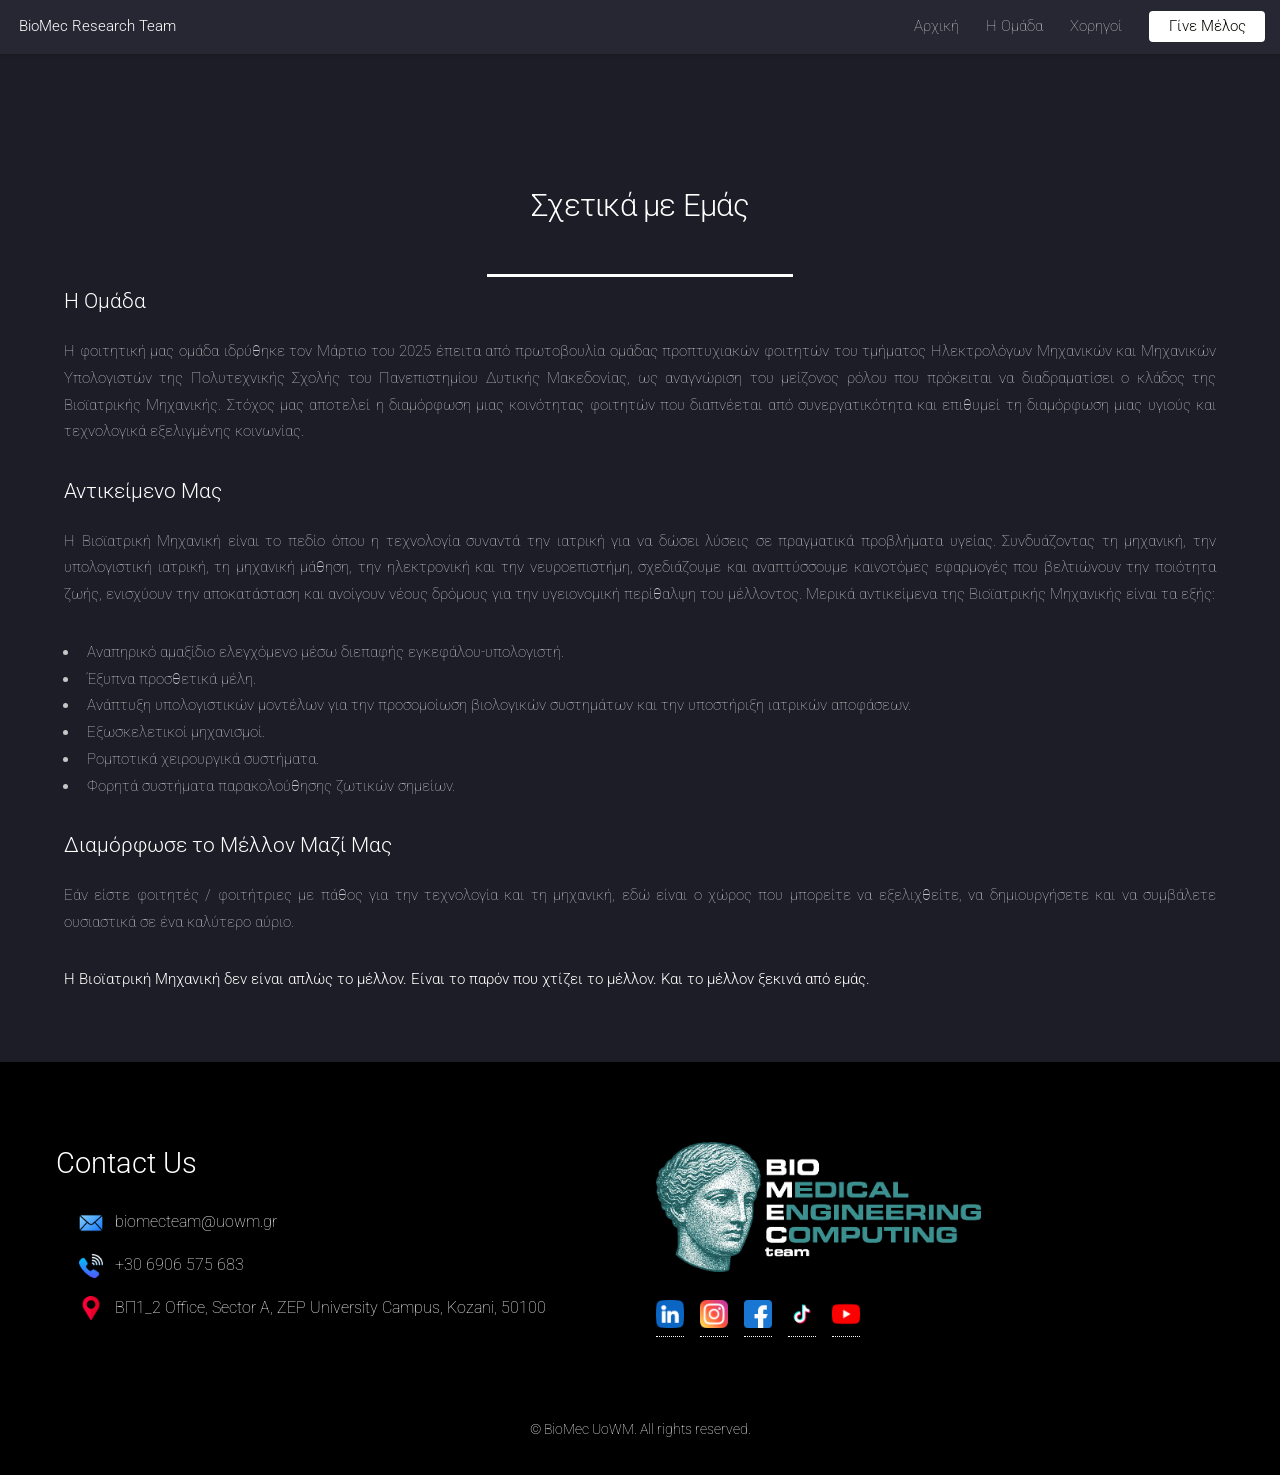
<file: about_us.html>
<!--
==========================================================================
FILE: about_us.html

VERSION: 1.1.12 | DATE: 02/04/2026 

DESCRIPTION: 
Soon...

AUTHOR: Nikolaos Theodoros Papadopoulos, Team Lead
ΤEAM: BioMedical Engineering & Computing Team | University of Western Macedonia
DATE: March 2026

COPYRIGHTS:
Copyright (c) 2026, Nikolaos Theodoros Papadopoulos. All rights reserved.
Unauthorized redistribution, reproduction, or use of this code 
without the express written consent of the creator is strictly prohibited.

CONTACT: nthpapadopoulos@gmail.com
==========================================================================
-->
	
<!DOCTYPE HTML>

<html>
	<head>
		<title>About Us - BioMec</title>
		<link rel="icon" href="/images/favicon_io/favicon-32x32.png" type="image/x-icon">
		<meta charset="utf-8" />
		<meta name="viewport" content="width=device-width, initial-scale=1, user-scalable=no" />
		<link rel="stylesheet" href="assets/css/main.css" />
		<noscript><link rel="stylesheet" href="assets/css/noscript.css" /></noscript>
	</head>
	<body class="is-preload">
		<div id="page-wrapper">

			<!-- Header -->
				<header id="header">
					<h1 id="logo"><a href="index.html">BioMec Research Team</a></h1>
					<nav id="nav">
						<ul>
							<li><a href="index.html">Αρχική</a></li>
							<li>
								<a href="#">Η Ομάδα</a>
								<ul>
									<li><a href="about_us.html">Σχετικά Με Εμάς</a></li>
									<li><a href="left-sidebar.html">Projects</a></li>
									<li><a href="members.html">Μέλη</a></li>
								</ul>
							</li>
							<li><a href="sponsors.html">Χορηγοί</a></li>
							<li><a href="https://docs.google.com/forms/d/e/1FAIpQLSdYUHu9o126--06uRuSReewyLGiA4_8_6-iPwpfx1Vqihyhtw/viewform?usp=preview" class="button primary">Γίνε Μέλος</a></li>
						</ul>
					</nav>
				</header>

			<!-- Main -->
				<div id="main" class="wrapper style1">
					<div class="container">
						<header class="major">
							<h2>Σχετικά με Εμάς</h2>
						</header>

						<!-- Content -->
							<section id="content">
								<h3>Η Ομάδα</h3>
								<p style="text-align: justify;">Η φοιτητική μας ομάδα ιδρύθηκε τον Μάρτιο του 2025 έπειτα από πρωτοβουλία ομάδας προπτυχιακών φοιτητών του τμήματος Ηλεκτρολόγων Μηχανικών και Μηχανικών Υπολογιστών της Πολυτεχνικής Σχολής του Πανεπιστημίου Δυτικής Μακεδονίας, ως
								αναγνώριση του μείζονος ρόλου που πρόκειται να διαδραματίσει ο κλάδος της Βιοϊατρικής Μηχανικής. Στόχος μας αποτελεί η διαμόρφωση μιας κοινότητας φοιτητών
								που διαπνέεται από συνεργατικότητα και επιθυμεί τη διαμόρφωση μιας υγιούς και τεχνολογικά εξελιγμένης κοινωνίας.</p>
								
								<h3>Αντικείμενο Μας</h3>
								<p style="text-align: justify;">Η Βιοϊατρική Μηχανική είναι το πεδίο όπου η τεχνολογία συναντά την ιατρική για να δώσει λύσεις σε πραγματικά προβλήματα
								υγείας. Συνδυάζοντας τη μηχανική, την υπολογιστική ιατρική, τη μηχανική μάθηση, την ηλεκτρονική και την νευροεπιστήμη, σχεδιάζουμε και αναπτύσσουμε καινοτόμες
								εφαρμογές που βελτιώνουν την ποιότητα ζωής, ενισχύουν την αποκατάσταση και ανοίγουν νέους δρόμους για την υγειονομική
								περίθαλψη του μέλλοντος. Μερικά αντικείμενα της Βιοϊατρικής Μηχανικής είναι τα εξής:</p>
								<ul>
									<li>Αναπηρικό αμαξίδιο ελεγχόμενο μέσω διεπαφής εγκεφάλου-υπολογιστή.</li>
									<li>Έξυπνα προσθετικά μέλη.</li>
									<li>Ανάπτυξη υπολογιστικών μοντέλων για την προσομοίωση βιολογικών συστημάτων και την υποστήριξη ιατρικών αποφάσεων.</li>
									<li>Εξωσκελετικοί μηχανισμοί.</li>
									<li>Ρομποτικά χειρουργικά συστήματα.</li>
									<li>Φορητά συστήματα παρακολούθησης ζωτικών σημείων.</li>
								</ul>

								<h3> Διαμόρφωσε το Μέλλον Μαζί Μας </h3>
								<p style="text-align: justify;">Εάν είστε φοιτητές / φοιτήτριες με πάθος για την τεχνολογία και τη μηχανική, εδώ είναι ο χώρος που μπορείτε να εξελιχθείτε, να δημιουργήσετε και να συμβάλετε ουσιαστικά σε ένα καλύτερο αύριο.</p>
								<p><b>Η Βιοϊατρική Μηχανική δεν είναι απλώς το μέλλον. Είναι το παρόν που χτίζει το μέλλον. Και το μέλλον ξεκινά από εμάς.</b></p>
							</section>

					</div>
				</div>

		<!-- Footer -->
		<footer id="sponsor-footer">
			<div class="sponsor-footer-container">
		
				<!-- Αριστερή στήλη - Contact info -->
				<div class="sponsor-footer-left">
					<h3 class="sponsor-footer-title">Contact Us</h3>
					<ul class="sponsor-footer-contact">
						<li>
							<img src="images/webicons/mail.png" alt="Email" class="sponsor-footer-icon">
							<span>biomecteam@uowm.gr</span>
						</li>
						<li>
							<img src="images/webicons/phone-call.png" alt="Phone" class="sponsor-footer-icon">
							<span>+30 6906 575 683</span>
						</li>
						<li>
							<img src="images/webicons/placeholder.png" alt="Location" class="sponsor-footer-icon">
							<span>ΒΠ1_2 Office, Sector A, ZEP University Campus, Kozani, 50100</span>
						</li>
					</ul>
				</div>
		
				<!-- Δεξιά στήλη - Logo + Socials -->
				<div class="sponsor-footer-right">
					<img src="images/logos/logo_white.png" alt="BioMec Logo" class="sponsor-footer-logo">
					<div class="sponsor-footer-socials">
						<a href="https://www.linkedin.com/company/biomecteam"><img src="images/webicons/linkedin.png" alt="LinkedIn"></a>
						<a href="https://www.instagram.com/biomec.uowm/"><img src="images/webicons/instagram.png" alt="Instagram"></a>
						<a href="https://www.facebook.com/people/BioMec-Uowm/61581433867017/?mibextid=wwXIfr&rdid=k8OrsQxTX5JLWaxL&share_url=https%3A%2F%2Fwww.facebook.com%2Fshare%2F1AArnBGojc%2F%3Fmibextid%3DwwXIfr"><img src="images/webicons/facebook.png" alt="Facebook"></a>
						<a href="https://www.tiktok.com/@biomecuowm?_t=ZN-9080Bz3BXq2&_r=1"><img src="images/webicons/tiktok.png" alt="TikTok"></a>
						<a href="https://www.youtube.com/@biomecuowm"><img src="images/webicons/youtube.png" alt="YouTube"></a>
					</div>
				</div>
		
			</div>
			<div class="sponsor-footer-bottom">
				&copy; BioMec UoWM. All rights reserved.
			</div>
		</footer>

		</div>

		<!-- Scripts -->
			<script src="assets/js/jquery.min.js"></script>
			<script src="assets/js/jquery.scrolly.min.js"></script>
			<script src="assets/js/jquery.dropotron.min.js"></script>
			<script src="assets/js/jquery.scrollex.min.js"></script>
			<script src="assets/js/browser.min.js"></script>
			<script src="assets/js/breakpoints.min.js"></script>
			<script src="assets/js/util.js"></script>
			<script src="assets/js/main.js"></script>

	</body>
</html>
</file>
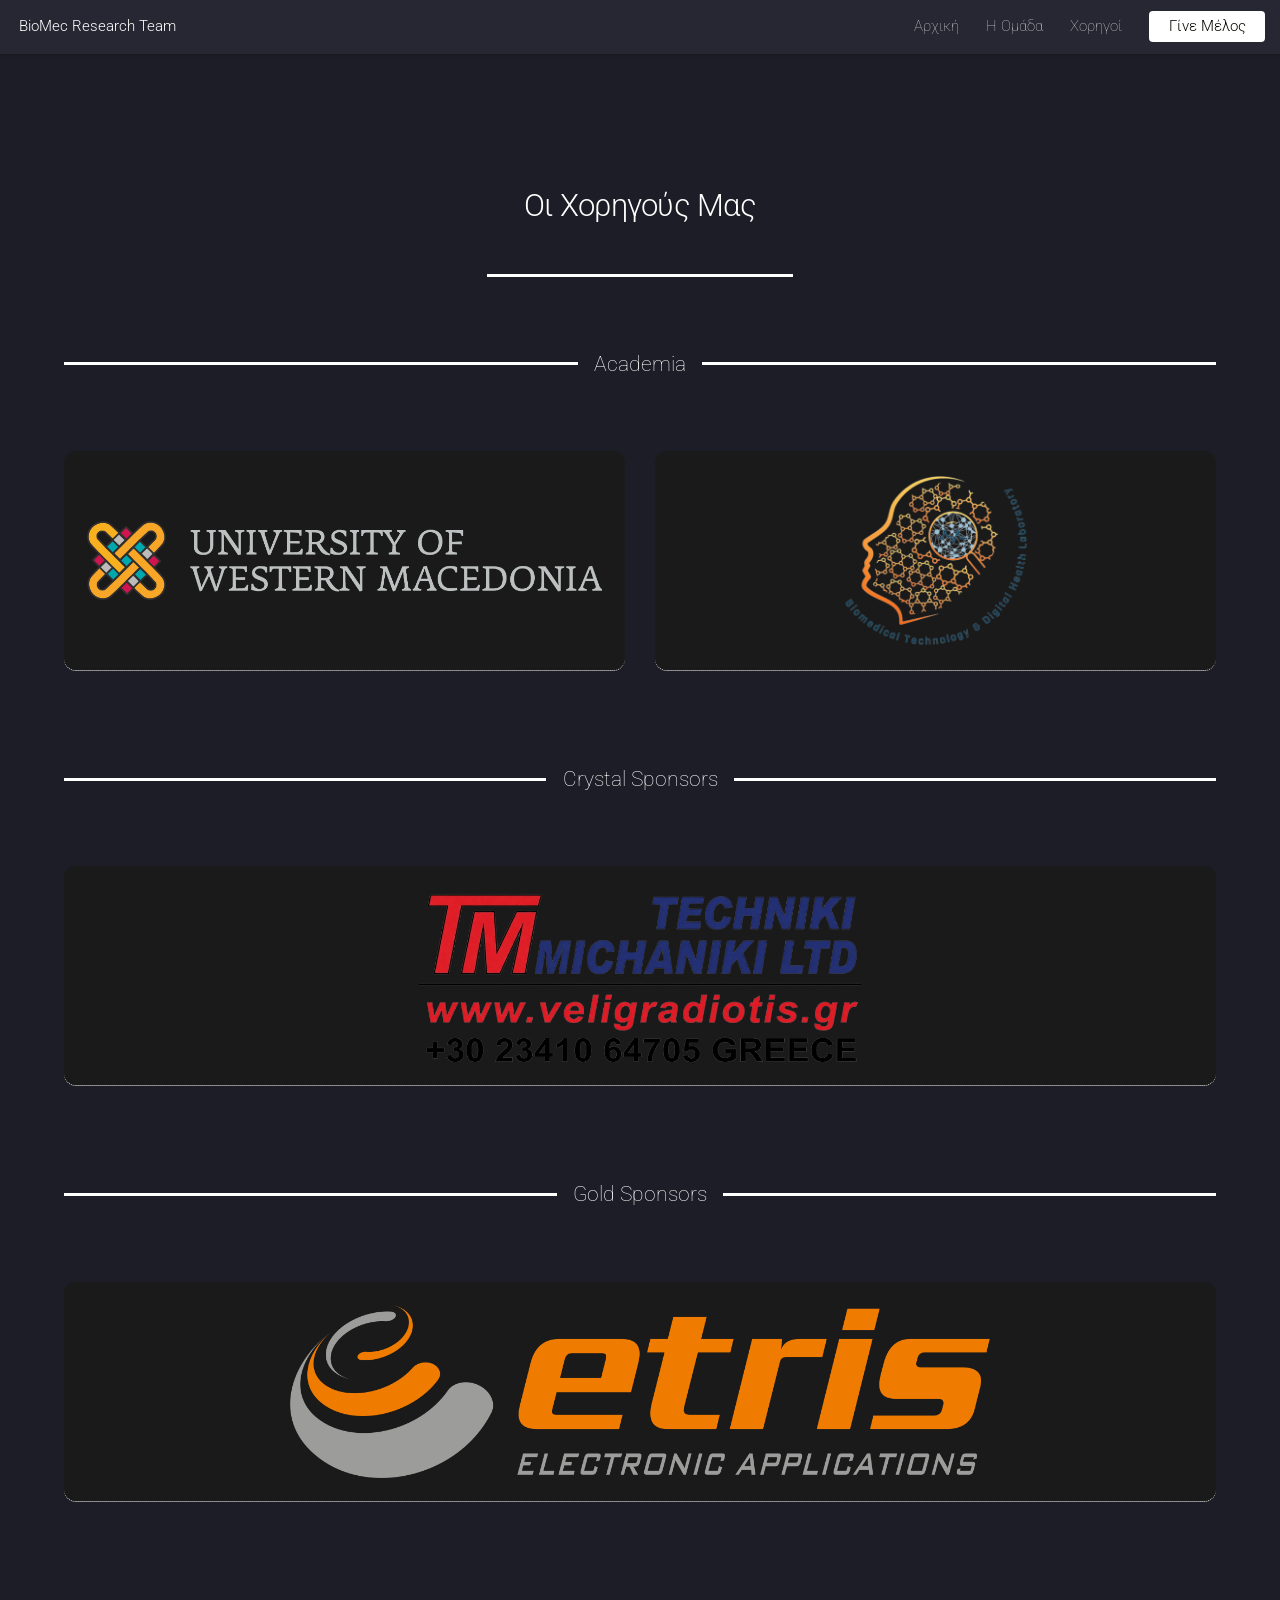
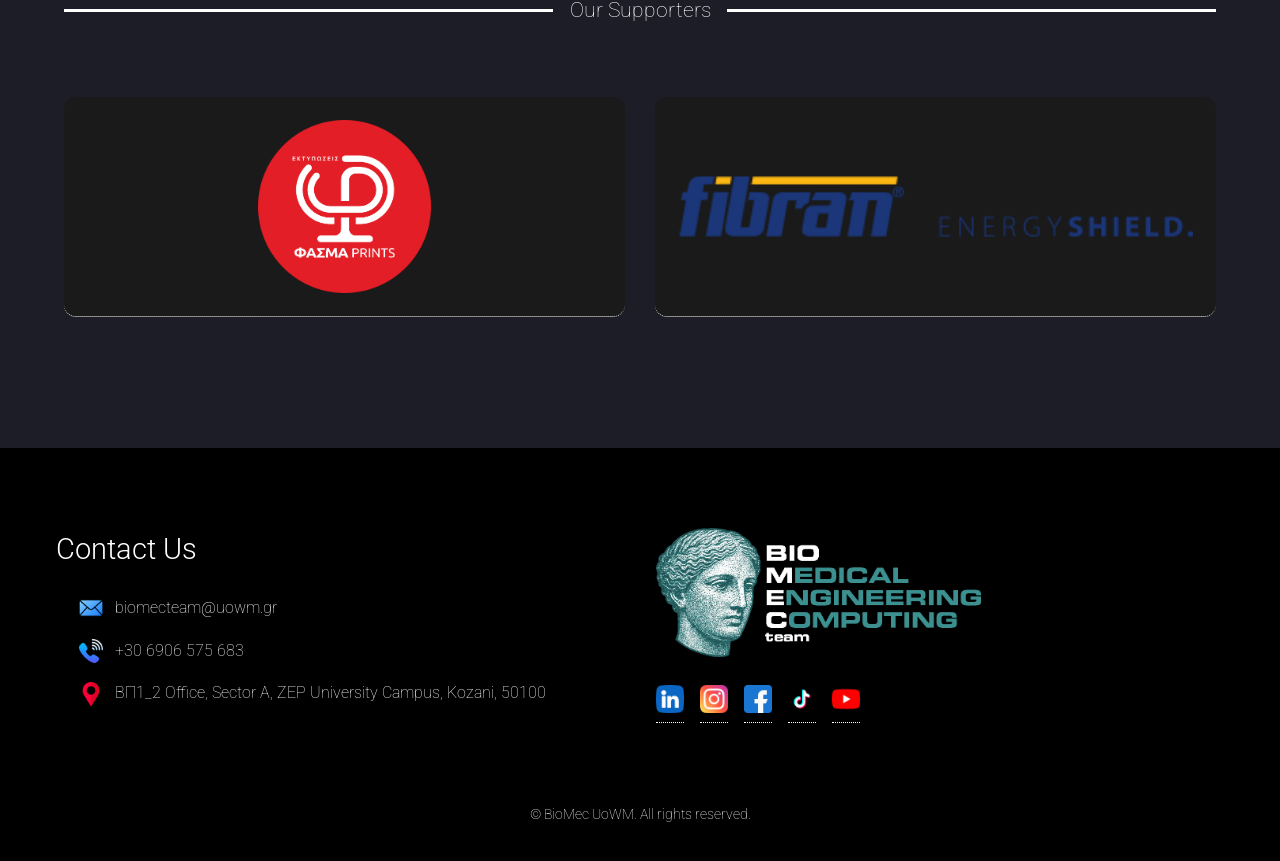
<file: sponsors.html>
<!--
==========================================================================
FILE: sponsors.html

VERSION: 1.1.12 | DATE: 02/04/2026 

DESCRIPTION: 
Soon...

AUTHOR: Nikolaos Theodoros Papadopoulos, Team Lead
ΤEAM: BioMedical Engineering & Computing Team | University of Western Macedonia
DATE: March 2026

COPYRIGHTS:
Copyright (c) 2026, Nikolaos Theodoros Papadopoulos. All rights reserved.
Unauthorized redistribution, reproduction, or use of this code 
without the express written consent of the creator is strictly prohibited.

CONTACT: nthpapadopoulos@gmail.com
==========================================================================
-->

<!DOCTYPE HTML>
<html>

	<head>
		<title>Our Sponsors - BioMec</title>
		<link rel="icon" href="/images/favicon_io/favicon-32x32.png" type="image/x-icon">
		<meta charset="utf-8" />
		<meta name="viewport" content="width=device-width, initial-scale=1, user-scalable=no" />
				<link rel="stylesheet" href="assets/css/main.css" />
				<noscript>
					<link rel="stylesheet" href="assets/css/noscript.css" />
				</noscript>
	</head>

<body class="is-preload">
	<div id="page-wrapper">
		<!-- Header -->
		<header id="header">
			<h1 id="logo"><a href="index.html">BioMec Research Team</a></h1>
			<nav id="nav">
				<ul>
					<li><a href="index.html">Αρχική</a></li>
					<li>
						<a href="#">Η Ομάδα</a>
						<ul>
							<li><a href="about_us.html">Σχετικά Με Εμάς</a></li>
							<li><a href="left-sidebar.html">Projects</a></li>
							<li><a href="members.html">Μέλη</a></li>
						</ul>
					</li>
					<li><a href="sponsors.html">Χορηγοί</a></li>
					<li><a href="https://docs.google.com/forms/d/e/1FAIpQLSdYUHu9o126--06uRuSReewyLGiA4_8_6-iPwpfx1Vqihyhtw/viewform?usp=preview"
							class="button primary">Γίνε Μέλος</a></li>
				</ul>
			</nav>
		</header>

		<!-- Main Content -->
		<section id="main" class="wrapper style1">
			<div class="container">

				<header class="major">
					<h2>Οι Χορηγούς Μας</h2>
				</header>
					<!--<a href="#" class="image fit"><img src="images/3.png" alt="" /></a>-->
			
				<section class="sponsor-section">
					<div class="sponsor-divider">Academia</div>
					<div class="sponsor-grid">
						<a href="https://www.uowm.gr/" class="sponsor-logo"><img src="images/university/uowm-logo-en-inverted.png" alt="Academia Sponsor 1"></a>
						<a href="https://biomed.ece.uowm.gr/" class="sponsor-logo"><img src="images/sponsors/academia/biomed_1.png" alt="Academia Sponsor 2"></a>
						<!--<a href="#" class="sponsor-logo"><img src="images/sponsors/academia3.png" alt="Academia Sponsor 3"></a>
						<a href="#" class="sponsor-logo"><img src="images/sponsors/academia4.png" alt="Academia Sponsor 4"></a>-->
					</div>
					<!--<div class="sponsor-divider">Legend Sponsors</div>
					<div class="sponsor-grid">
						<a href="#" class="sponsor-logo"><img src="images/sponsors/academia/logo_beta.svg" alt="Legend Sponsor 1"></a>
						<a href="#" class="sponsor-logo"><img src="images/sponsors/academia/unnamed.jpg" alt="Legend Sponsor 2"></a>
						<a href="#" class="sponsor-logo"><img src="images/sponsors/academia/unnamed.jpg" alt="Legend Sponsor 3"></a>
						<a href="#" class="sponsor-logo"><img src="images/sponsors/academia/unnamed.jpg" alt="Legend Sponsor 4"></a>
					</div>
					<div class="sponsor-grid">
						<a href="#" class="sponsor-logo"><img src="images/sponsors/legend1.png" alt="Legend Sponsor 1"></a>
						<a href="#" class="sponsor-logo"><img src="images/sponsors/legend2.png" alt="Legend Sponsor 2"></a>
						<a href="#" class="sponsor-logo"><img src="images/sponsors/legend3.png" alt="Legend Sponsor 3"></a>
						<a href="#" class="sponsor-logo"><img src="images/sponsors/legend4.png" alt="Legend Sponsor 4"></a>
					</div>-->
					<div class="sponsor-divider">Crystal Sponsors</div>
					<div class="sponsor-grid">
						<a href="https://www.veligradiotis.gr/" class="sponsor-logo"><img src="images/sponsors/crystal/tm_logo_nobg.png" alt="Crystal Sponsor 1"></a>
						<!--<a href="#" class="sponsor-logo"><img src="images/sponsors/crystal2.png" alt="Crystal Sponsor 2"></a>
						<a href="#" class="sponsor-logo"><img src="images/sponsors/crystal3.png" alt="Crystal Sponsor 3"></a>
						<a href="#" class="sponsor-logo"><img src="images/sponsors/crystal4.png" alt="Crystal Sponsor 4"></a>-->
					</div>
					<!--<div class="sponsor-grid">
						<a href="#" class="sponsor-logo"><img src="images/sponsors/crystal1.png" alt="Crystal Sponsor 1"></a>
						<a href="#" class="sponsor-logo"><img src="images/sponsors/crystal2.png" alt="Crystal Sponsor 2"></a>
						<a href="#" class="sponsor-logo"><img src="images/sponsors/crystal3.png" alt="Crystal Sponsor 3"></a>
						<a href="#" class="sponsor-logo"><img src="images/sponsors/crystal4.png" alt="Crystal Sponsor 4"></a>
					</div>-->
					<div class="sponsor-divider">Gold Sponsors</div>
					<div class="sponsor-grid">
						<a href="https://etris.gr/" class="sponsor-logo"><img src="images/sponsors/gold/etris.png" alt="Gold Sponsor 1"></a>
						<!--<a href="#" class="sponsor-logo"><img src="images/sponsors/gold2.png" alt="Gold Sponsor 2"></a>
						<a href="#" class="sponsor-logo"><img src="images/sponsors/gold3.png" alt="Gold Sponsor 3"></a>
						<a href="#" class="sponsor-logo"><img src="images/sponsors/gold4.png" alt="Gold Sponsor 4"></a>-->
					</div>
					<!--<div class="sponsor-grid">
						<a href="#" class="sponsor-logo"><img src="images/sponsors/gold1.png" alt="Gold Sponsor 1"></a>
						<a href="#" class="sponsor-logo"><img src="images/sponsors/gold2.png" alt="Gold Sponsor 2"></a>
						<a href="#" class="sponsor-logo"><img src="images/sponsors/gold3.png" alt="Gold Sponsor 3"></a>
						<a href="#" class="sponsor-logo"><img src="images/sponsors/gold4.png" alt="Gold Sponsor 4"></a>
					</div>-->
					<!--<div class="sponsor-divider">Silver Sponsors</div>
					<div class="sponsor-grid">
						<a href="#" class="sponsor-logo"><img src="images/sponsors/silver1.png" alt="Silver Sponsor 1"></a>
						<a href="#" class="sponsor-logo"><img src="images/sponsors/silver2.png" alt="Silver Sponsor 2"></a>
						<a href="#" class="sponsor-logo"><img src="images/sponsors/silver3.png" alt="Silver Sponsor 3"></a>
						<a href="#" class="sponsor-logo"><img src="images/sponsors/silver4.png" alt="Silver Sponsor 4"></a>
					</div>
					<div class="sponsor-grid">
						<a href="#" class="sponsor-logo"><img src="images/sponsors/silver1.png" alt="Silver Sponsor 1"></a>
						<a href="#" class="sponsor-logo"><img src="images/sponsors/silver2.png" alt="Silver Sponsor 2"></a>
						<a href="#" class="sponsor-logo"><img src="images/sponsors/silver3.png" alt="Silver Sponsor 3"></a>
						<a href="#" class="sponsor-logo"><img src="images/sponsors/silver4.png" alt="Silver Sponsor 4"></a>
					</div>
					<div class="sponsor-divider">Bronze Sponsors</div>
					<div class="sponsor-grid">
						<a href="#" class="sponsor-logo"><img src="images/sponsors/bronze1.png" alt="Bronze Sponsor 1"></a>
						<a href="#" class="sponsor-logo"><img src="images/sponsors/bronze2.png" alt="Bronze Sponsor 2"></a>
						<a href="#" class="sponsor-logo"><img src="images/sponsors/bronze3.png" alt="Bronze Sponsor 3"></a>
						<a href="#" class="sponsor-logo"><img src="images/sponsors/bronze4.png" alt="Bronze Sponsor 4"></a>
					</div>
					<div class="sponsor-grid">
						<a href="#" class="sponsor-logo"><img src="images/sponsors/bronze1.png" alt="Bronze Sponsor 1"></a>
						<a href="#" class="sponsor-logo"><img src="images/sponsors/bronze2.png" alt="Bronze Sponsor 2"></a>
						<a href="#" class="sponsor-logo"><img src="images/sponsors/bronze3.png" alt="Bronze Sponsor 3"></a>
						<a href="#" class="sponsor-logo"><img src="images/sponsors/bronze4.png" alt="Bronze Sponsor 4"></a>
					</div>-->
					<div class="sponsor-divider">Our Supporters</div>
					<div class="sponsor-grid">
						<a href="https://fasmaprint.com/" class="sponsor-logo"><img src="images/sponsors/supporters/Fasma_2.png" alt="Supporter 1"></a>
						<a href="https://fibran.gr/" class="sponsor-logo"><img src="images/sponsors/supporters/fibran_logo_new.png" alt="Supporter 2"></a>
						<!--<a href="#" class="sponsor-logo"><img src="images/sponsors/supporter3.png" alt="Supporter 3"></a>
						<a href="#" class="sponsor-logo"><img src="images/sponsors/supporter4.png" alt="Supporter 4"></a>-->
					</div>
					<!--<div class="sponsor-grid">
						<a href="#" class="sponsor-logo"><img src="images/sponsors/supporter1.png" alt="Supporter 1"></a>
						<a href="#" class="sponsor-logo"><img src="images/sponsors/supporter2.png" alt="Supporter 2"></a>
						<a href="#" class="sponsor-logo"><img src="images/sponsors/supporter3.png" alt="Supporter 3"></a>
						<a href="#" class="sponsor-logo"><img src="images/sponsors/supporter4.png" alt="Supporter 4"></a>
					</div>-->
				</section>
			  
		</section>
		<!-- Footer -->
		<footer id="sponsor-footer">
			<div class="sponsor-footer-container">
		
				<!-- Αριστερή στήλη - Contact info -->
				<div class="sponsor-footer-left">
					<h3 class="sponsor-footer-title">Contact Us</h3>
					<ul class="sponsor-footer-contact">
						<li>
							<img src="images/webicons/mail.png" alt="Email" class="sponsor-footer-icon">
							<span>biomecteam@uowm.gr</span>
						</li>
						<li>
							<img src="images/webicons/phone-call.png" alt="Phone" class="sponsor-footer-icon">
							<span>+30 6906 575 683</span>
						</li>
						<li>
							<img src="images/webicons/placeholder.png" alt="Location" class="sponsor-footer-icon">
							<span>ΒΠ1_2 Office, Sector A, ZEP University Campus, Kozani, 50100</span>
						</li>
					</ul>
				</div>
		
				<!-- Δεξιά στήλη - Logo + Socials -->
				<div class="sponsor-footer-right">
					<img src="images/logos/logo_white.png" alt="BioMec Logo" class="sponsor-footer-logo">
					<div class="sponsor-footer-socials">
						<a href="https://www.linkedin.com/company/biomecteam"><img src="images/webicons/linkedin.png" alt="LinkedIn"></a>
						<a href="https://www.instagram.com/biomec.uowm/"><img src="images/webicons/instagram.png" alt="Instagram"></a>
						<a href="https://www.facebook.com/people/BioMec-Uowm/61581433867017/?mibextid=wwXIfr&rdid=k8OrsQxTX5JLWaxL&share_url=https%3A%2F%2Fwww.facebook.com%2Fshare%2F1AArnBGojc%2F%3Fmibextid%3DwwXIfr"><img src="images/webicons/facebook.png" alt="Facebook"></a>
						<a href="https://www.tiktok.com/@biomecuowm?_t=ZN-9080Bz3BXq2&_r=1"><img src="images/webicons/tiktok.png" alt="TikTok"></a>
						<a href="https://www.youtube.com/@biomecuowm"><img src="images/webicons/youtube.png" alt="YouTube"></a>
					</div>
				</div>
		
			</div>
			<div class="sponsor-footer-bottom">
				&copy; BioMec UoWM. All rights reserved.
			</div>
			</footer>
		  
		</div>

		<!-- Scripts -->
		<script src="assets/js/jquery.min.js"></script>
		<script src="assets/js/jquery.scrolly.min.js"></script>
		<script src="assets/js/jquery.dropotron.min.js"></script>
		<script src="assets/js/jquery.scrollex.min.js"></script>
		<script src="assets/js/browser.min.js"></script>
		<script src="assets/js/breakpoints.min.js"></script>
		<script src="assets/js/util.js"></script>
		<script src="assets/js/main.js"></script>
</body>

</html>
</file>
<file: assets/css/main.css>
/*
==========================================================================
FILE: main.css

VERSION: 1.1.10 | DATE: 02/04/2026 

DESCRIPTION: 
Soon...

AUTHOR: Nikolaos Theodoros Papadopoulos, Team Lead
ΤEAM: BioMedical Engineering & Computing Team | University of Western Macedonia
DATE: March 2026

COPYRIGHTS:
Copyright (c) 2026, Nikolaos Theodoros Papadopoulos. All rights reserved.
Unauthorized redistribution, reproduction, or use of this code 
without the express written consent of the creator is strictly prohibited.

CONTACT: nthpapadopoulos@gmail.com
==========================================================================
*/


@import url("fontawesome-all.min.css");
@import url("https://fonts.googleapis.com/css?family=Roboto:100,300,100italic,300italic");


html, body, div, span, applet, object,
iframe, h1, h2, h3, h4, h5, h6, p, blockquote,
pre, a, abbr, acronym, address, big, cite,
code, del, dfn, em, img, ins, kbd, q, s, samp,
small, strike, strong, sub, sup, tt, var, b,
u, i, center, dl, dt, dd, ol, ul, li, fieldset,
form, label, legend, table, caption, tbody,
tfoot, thead, tr, th, td, article, aside,
canvas, details, embed, figure, figcaption,
footer, header, hgroup, menu, nav, output, ruby,
section, summary, time, mark, audio, video {
	margin: 0;
	padding: 0;
	border: 0;
	font-size: 100%;
	font: inherit;
	vertical-align: baseline;}

article, aside, details, figcaption, figure,
footer, header, hgroup, menu, nav, section {
	display: block;}

body {
	line-height: 1;
}

ol, ul {
	list-style: none;
}

blockquote, q {
	quotes: none;
}

	blockquote:before, blockquote:after, q:before, q:after {
		content: '';
		content: none;
	}

table {
	border-collapse: collapse;
	border-spacing: 0;
}

body {
	-webkit-text-size-adjust: none;
}

mark {
	background-color: transparent;
	color: inherit;
}

input::-moz-focus-inner {
	border: 0;
	padding: 0;
}

input, select, textarea {
	-moz-appearance: none;
	-webkit-appearance: none;
	-ms-appearance: none;
	appearance: none;
}

/* Basic */

	html {
		box-sizing: border-box;
	}

	*, *:before, *:after {
		box-sizing: inherit;
	}

	html, body {
		background: #1c1d26; /*1c1d26 To background se oles tis selides xvris thn arxikh*/
		/*background: rgba(23, 24, 32, 0.85);*/
	}

	body.is-preload *, body.is-preload *:before, body.is-preload *:after {
		-moz-animation: none !important;
		-webkit-animation: none !important;
		-ms-animation: none !important;
		animation: none !important;
		-moz-transition: none !important;
		-webkit-transition: none !important;
		-ms-transition: none !important;
		transition: none !important;
	}

	body, input, select, textarea {
		color: rgba(255, 255, 255, 0.75);
		font-family: "Roboto", Helvetica, sans-serif;
		font-size: 15pt;
		font-weight: 100;
		line-height: 1.75em;
	}

	a {
		-moz-transition: border-color 0.2s ease-in-out, color 0.2s ease-in-out;
		-webkit-transition: border-color 0.2s ease-in-out, color 0.2s ease-in-out;
		-ms-transition: border-color 0.2s ease-in-out, color 0.2s ease-in-out;
		transition: border-color 0.2s ease-in-out, color 0.2s ease-in-out;
		border-bottom: dotted 1px;
		color: #ffffff;	/*????*/
		text-decoration: none;
	}
		/*Χρώμα για τις σελίδες πάνω πάνω*/
		a:hover {
			color: #ffffff !important;
			border-bottom-color: transparent;
		}

	strong, b {
		color: #fffcfc;
		font-weight: 300;
	}

	em, i {
		font-style: italic;
	}

	p {
		margin: 0 0 2em 0;
	}
	/*Χρώμα για τίτλους*/
	h1, h2, h3, h4, h5, h6 {
		color: #ffffff;
		font-weight: 300;
		line-height: 1em;
		margin: 0 0 1em 0;
	}

		h1 a, h2 a, h3 a, h4 a, h5 a, h6 a {
			color: inherit;
			border: 0;
		}

	h2 {
		font-size: 2em;
		line-height: 1.5em;
		letter-spacing: -0.025em;
	}

	h3 {
		font-size: 1.35em;
		line-height: 1.5em;
	}

	h4 {
		font-size: 1.1em;
		line-height: 1.5em;
	}

	h5 {
		font-size: 0.9em;
		line-height: 1.5em;
	}

	h6 {
		font-size: 0.7em;
		line-height: 1.5em;
	}

	sub {
		font-size: 0.8em;
		position: relative;
		top: 0.5em;
	}

	sup {
		font-size: 0.8em;
		position: relative;
		top: -0.5em;
	}

	hr {
		border: 0;
		border-bottom: solid 1px rgba(255, 255, 255, 0.3);
		margin: 3em 0;
	}

		hr.major {
			margin: 4em 0;
		}

	blockquote {
		border-left: solid 4px rgba(255, 255, 255, 0.3);
		font-style: italic;
		margin: 0 0 2em 0;
		padding: 0.5em 0 0.5em 2em;
	}

	code {
		background: rgba(255, 255, 255, 0.075);
		border-radius: 4px;
		font-family: "Courier New", monospace;
		font-size: 0.9em;
		margin: 0 0.25em;
		padding: 0.25em 0.65em;
	}

	pre {
		-webkit-overflow-scrolling: touch;
		font-family: "Courier New", monospace;
		font-size: 0.9em;
		margin: 0 0 2em 0;
	}

		pre code {
			display: block;
			line-height: 1.75em;
			padding: 1em 1.5em;
			overflow-x: auto;
		}

	.align-left {
		text-align: left;
	}

	.align-center {
		text-align: center;
	}

	.align-right {
		text-align: right;
	}

/* Loader */

	@-moz-keyframes spinner-show {
		0% {
			opacity: 0;
		}

		100% {
			opacity: 1;
		}
	}

	@-webkit-keyframes spinner-show {
		0% {
			opacity: 0;
		}

		100% {
			opacity: 1;
		}
	}

	@-ms-keyframes spinner-show {
		0% {
			opacity: 0;
		}

		100% {
			opacity: 1;
		}
	}

	@keyframes spinner-show {
		0% {
			opacity: 0;
		}

		100% {
			opacity: 1;
		}
	}

	@-moz-keyframes spinner-hide {
		0% {
			color: rgba(255, 255, 255, 0.15);
			z-index: 100001;
			-moz-transform: scale(1) rotate(0deg);
			-webkit-transform: scale(1) rotate(0deg);
			-ms-transform: scale(1) rotate(0deg);
			transform: scale(1) rotate(0deg);
		}

		99% {
			color: #1c1d26;
			z-index: 100001;
			-moz-transform: scale(0.5) rotate(360deg);
			-webkit-transform: scale(0.5) rotate(360deg);
			-ms-transform: scale(0.5) rotate(360deg);
			transform: scale(0.5) rotate(360deg);
		}

		100% {
			color: #1c1d26;
			z-index: -1;
			-moz-transform: scale(0.5) rotate(360deg);
			-webkit-transform: scale(0.5) rotate(360deg);
			-ms-transform: scale(0.5) rotate(360deg);
			transform: scale(0.5) rotate(360deg);
		}
	}

	@-webkit-keyframes spinner-hide {
		0% {
			color: rgba(255, 255, 255, 0.15);
			z-index: 100001;
			-moz-transform: scale(1) rotate(0deg);
			-webkit-transform: scale(1) rotate(0deg);
			-ms-transform: scale(1) rotate(0deg);
			transform: scale(1) rotate(0deg);
		}

		99% {
			color: #1c1d26;
			z-index: 100001;
			-moz-transform: scale(0.5) rotate(360deg);
			-webkit-transform: scale(0.5) rotate(360deg);
			-ms-transform: scale(0.5) rotate(360deg);
			transform: scale(0.5) rotate(360deg);
		}

		100% {
			color: #1c1d26;
			z-index: -1;
			-moz-transform: scale(0.5) rotate(360deg);
			-webkit-transform: scale(0.5) rotate(360deg);
			-ms-transform: scale(0.5) rotate(360deg);
			transform: scale(0.5) rotate(360deg);
		}
	}

	@-ms-keyframes spinner-hide {
		0% {
			color: rgba(255, 255, 255, 0.15);
			z-index: 100001;
			-moz-transform: scale(1) rotate(0deg);
			-webkit-transform: scale(1) rotate(0deg);
			-ms-transform: scale(1) rotate(0deg);
			transform: scale(1) rotate(0deg);
		}

		99% {
			color: #1c1d26;
			z-index: 100001;
			-moz-transform: scale(0.5) rotate(360deg);
			-webkit-transform: scale(0.5) rotate(360deg);
			-ms-transform: scale(0.5) rotate(360deg);
			transform: scale(0.5) rotate(360deg);
		}

		100% {
			color: #1c1d26;
			z-index: -1;
			-moz-transform: scale(0.5) rotate(360deg);
			-webkit-transform: scale(0.5) rotate(360deg);
			-ms-transform: scale(0.5) rotate(360deg);
			transform: scale(0.5) rotate(360deg);
		}
	}

	@keyframes spinner-hide {
		0% {
			color: rgba(255, 255, 255, 0.15);
			z-index: 100001;
			-moz-transform: scale(1) rotate(0deg);
			-webkit-transform: scale(1) rotate(0deg);
			-ms-transform: scale(1) rotate(0deg);
			transform: scale(1) rotate(0deg);
		}

		99% {
			color: #1c1d26;
			z-index: 100001;
			-moz-transform: scale(0.5) rotate(360deg);
			-webkit-transform: scale(0.5) rotate(360deg);
			-ms-transform: scale(0.5) rotate(360deg);
			transform: scale(0.5) rotate(360deg);
		}

		100% {
			color: #1c1d26;
			z-index: -1;
			-moz-transform: scale(0.5) rotate(360deg);
			-webkit-transform: scale(0.5) rotate(360deg);
			-ms-transform: scale(0.5) rotate(360deg);
			transform: scale(0.5) rotate(360deg);
		}
	}

	@-moz-keyframes spinner-rotate {
		0% {
			-moz-transform: scale(1) rotate(0deg);
			-webkit-transform: scale(1) rotate(0deg);
			-ms-transform: scale(1) rotate(0deg);
			transform: scale(1) rotate(0deg);
		}

		100% {
			-moz-transform: scale(1) rotate(360deg);
			-webkit-transform: scale(1) rotate(360deg);
			-ms-transform: scale(1) rotate(360deg);
			transform: scale(1) rotate(360deg);
		}
	}

	@-webkit-keyframes spinner-rotate {
		0% {
			-moz-transform: scale(1) rotate(0deg);
			-webkit-transform: scale(1) rotate(0deg);
			-ms-transform: scale(1) rotate(0deg);
			transform: scale(1) rotate(0deg);
		}

		100% {
			-moz-transform: scale(1) rotate(360deg);
			-webkit-transform: scale(1) rotate(360deg);
			-ms-transform: scale(1) rotate(360deg);
			transform: scale(1) rotate(360deg);
		}
	}

	@-ms-keyframes spinner-rotate {
		0% {
			-moz-transform: scale(1) rotate(0deg);
			-webkit-transform: scale(1) rotate(0deg);
			-ms-transform: scale(1) rotate(0deg);
			transform: scale(1) rotate(0deg);
		}

		100% {
			-moz-transform: scale(1) rotate(360deg);
			-webkit-transform: scale(1) rotate(360deg);
			-ms-transform: scale(1) rotate(360deg);
			transform: scale(1) rotate(360deg);
		}
	}

	@keyframes spinner-rotate {
		0% {
			-moz-transform: scale(1) rotate(0deg);
			-webkit-transform: scale(1) rotate(0deg);
			-ms-transform: scale(1) rotate(0deg);
			transform: scale(1) rotate(0deg);
		}

		100% {
			-moz-transform: scale(1) rotate(360deg);
			-webkit-transform: scale(1) rotate(360deg);
			-ms-transform: scale(1) rotate(360deg);
			transform: scale(1) rotate(360deg);
		}
	}

	@-moz-keyframes overlay-hide {
		0% {
			opacity: 1;
			z-index: 100000;
		}

		15% {
			opacity: 1;
			z-index: 100000;
		}

		99% {
			opacity: 0;
			z-index: 100000;
		}

		100% {
			opacity: 0;
			z-index: -1;
		}
	}

	@-webkit-keyframes overlay-hide {
		0% {
			opacity: 1;
			z-index: 100000;
		}

		15% {
			opacity: 1;
			z-index: 100000;
		}

		99% {
			opacity: 0;
			z-index: 100000;
		}

		100% {
			opacity: 0;
			z-index: -1;
		}
	}

	@-ms-keyframes overlay-hide {
		0% {
			opacity: 1;
			z-index: 100000;
		}

		15% {
			opacity: 1;
			z-index: 100000;
		}

		99% {
			opacity: 0;
			z-index: 100000;
		}

		100% {
			opacity: 0;
			z-index: -1;
		}
	}

	@keyframes overlay-hide {
		0% {
			opacity: 1;
			z-index: 100000;
		}

		15% {
			opacity: 1;
			z-index: 100000;
		}

		99% {
			opacity: 0;
			z-index: 100000;
		}

		100% {
			opacity: 0;
			z-index: -1;
		}
	}

	body.landing {
		text-decoration: none;
	}

		body.landing:before {
			-moz-osx-font-smoothing: grayscale;
			-webkit-font-smoothing: antialiased;
			display: inline-block;
			font-style: normal;
			font-variant: normal;
			text-rendering: auto;
			line-height: 1;
			text-transform: none !important;
			font-family: 'Font Awesome 5 Free';
			font-weight: 900;
		}

		body.landing:before {
			-moz-animation: spinner-show 1.5s 1 0.25s ease forwards, spinner-hide 0.25s ease-in-out forwards !important;
			-webkit-animation: spinner-show 1.5s 1 0.25s ease forwards, spinner-hide 0.25s ease-in-out forwards !important;
			-ms-animation: spinner-show 1.5s 1 0.25s ease forwards, spinner-hide 0.25s ease-in-out forwards !important;
			animation: spinner-show 1.5s 1 0.25s ease forwards, spinner-hide 0.25s ease-in-out forwards !important;
			-moz-transform-origin: 50% 50%;
			-webkit-transform-origin: 50% 50%;
			-ms-transform-origin: 50% 50%;
			transform-origin: 50% 50%;
			color: rgba(255, 255, 255, 0.15);
			content: '\f1ce';
			cursor: default;
			display: block;
			font-size: 2em;
			height: 2em;
			left: 50%;
			line-height: 2em;
			margin: -1em 0 0 -1em;
			opacity: 0;
			position: fixed;
			text-align: center;
			top: 50%;
			width: 2em;
			z-index: -1;
		}

		body.landing:after {
			-moz-animation: overlay-hide 1.5s ease-in forwards !important;
			-webkit-animation: overlay-hide 1.5s ease-in forwards !important;
			-ms-animation: overlay-hide 1.5s ease-in forwards !important;
			animation: overlay-hide 1.5s ease-in forwards !important;
			background: #1c1d26;
			content: '';
			display: block;
			height: 100%;
			left: 0;
			opacity: 0;
			position: fixed;
			top: 0;
			width: 100%;
			z-index: -1;
		}

		body.landing.is-preload:before {
			-moz-animation: spinner-show 1.5s 1 0.25s ease forwards, spinner-rotate 0.75s infinite linear !important;
			-webkit-animation: spinner-show 1.5s 1 0.25s ease forwards, spinner-rotate 0.75s infinite linear !important;
			-ms-animation: spinner-show 1.5s 1 0.25s ease forwards, spinner-rotate 0.75s infinite linear !important;
			animation: spinner-show 1.5s 1 0.25s ease forwards, spinner-rotate 0.75s infinite linear !important;
			z-index: 100001;
		}

		body.landing.is-preload:after {
			-moz-animation: none !important;
			-webkit-animation: none !important;
			-ms-animation: none !important;
			animation: none !important;
			opacity: 1;
			z-index: 100000;
		}

	@media (-webkit-min-device-pixel-ratio: 2) {

		body.landing:before {
			line-height: 2.025em;
		}

	}

/* Container */

	.container {
		margin: 0 auto;
		max-width: calc(100% - 4em);
		width: 70em;
	}

		.container.xsmall {
			width: 17.5em;
		}

		.container.small {
			width: 35em;
		}

		.container.medium {
			width: 52.5em;
		}

		.container.large {
			width: 87.5em;
		}

		.container.xlarge {
			width: 105em;
		}

		.container.max {
			width: 100%;
		}

		@media screen and (max-width: 1280px) {

			.container {
				width: 90%;
				max-width: 100%;
			}

		}

		@media screen and (max-width: 980px) {

			.container {
				width: 100% !important;
			}

		}

/* Row */

	.row {
		display: flex;
		flex-wrap: wrap;
		box-sizing: border-box;
		align-items: stretch;
	}

		.row > * {
			box-sizing: border-box;
		}

		.row.gtr-uniform > * > :last-child {
			margin-bottom: 0;
		}

		.row.aln-left {
			justify-content: flex-start;
		}

		.row.aln-center {
			justify-content: center;
		}

		.row.aln-right {
			justify-content: flex-end;
		}

		.row.aln-top {
			align-items: flex-start;
		}

		.row.aln-middle {
			align-items: center;
		}

		.row.aln-bottom {
			align-items: flex-end;
		}

		.row > .imp {
			order: -1;
		}

		.row > .col-1 {
			width: 8.33333%;
		}

		.row > .off-1 {
			margin-left: 8.33333%;
		}

		.row > .col-2 {
			width: 16.66667%;
		}

		.row > .off-2 {
			margin-left: 16.66667%;
		}

		.row > .col-3 {
			width: 25%;
		}

		.row > .off-3 {
			margin-left: 25%;
		}

		.row > .col-4 {
			width: 33.33333%;
		}

		.row > .off-4 {
			margin-left: 33.33333%;
		}

		.row > .col-5 {
			width: 41.66667%;
		}

		.row > .off-5 {
			margin-left: 41.66667%;
		}

		.row > .col-6 {
			width: 50%;
		}

		.row > .off-6 {
			margin-left: 50%;
		}

		.row > .col-7 {
			width: 58.33333%;
		}

		.row > .off-7 {
			margin-left: 58.33333%;
		}

		.row > .col-8 {
			width: 66.66667%;
		}

		.row > .off-8 {
			margin-left: 66.66667%;
		}

		.row > .col-9 {
			width: 75%;
		}

		.row > .off-9 {
			margin-left: 75%;
		}

		.row > .col-10 {
			width: 83.33333%;
		}

		.row > .off-10 {
			margin-left: 83.33333%;
		}

		.row > .col-11 {
			width: 91.66667%;
		}

		.row > .off-11 {
			margin-left: 91.66667%;
		}

		.row > .col-12 {
			width: 100%;
		}

		.row > .off-12 {
			margin-left: 100%;
		}

		.row.gtr-0 {
			margin-top: 0;
			margin-left: 0em;
		}

			.row.gtr-0 > * {
				padding: 0 0 0 0em;
			}

			.row.gtr-0.gtr-uniform {
				margin-top: 0em;
			}

				.row.gtr-0.gtr-uniform > * {
					padding-top: 0em;
				}

		.row.gtr-25 {
			margin-top: 0;
			margin-left: -0.625em;
		}

			.row.gtr-25 > * {
				padding: 0 0 0 0.625em;
			}

			.row.gtr-25.gtr-uniform {
				margin-top: -0.625em;
			}

				.row.gtr-25.gtr-uniform > * {
					padding-top: 0.625em;
				}

		.row.gtr-50 {
			margin-top: 0;
			margin-left: -1.25em;
		}

			.row.gtr-50 > * {
				padding: 0 0 0 1.25em;
			}

			.row.gtr-50.gtr-uniform {
				margin-top: -1.25em;
			}

				.row.gtr-50.gtr-uniform > * {
					padding-top: 1.25em;
				}

		.row {
			margin-top: 0;
			margin-left: -2.5em;
		}

			.row > * {
				padding: 0 0 0 2.5em;
			}

			.row.gtr-uniform {
				margin-top: -2.5em;
			}

				.row.gtr-uniform > * {
					padding-top: 2.5em;
				}

		.row.gtr-150 {
			margin-top: 0;
			margin-left: -3.75em;
		}

			.row.gtr-150 > * {
				padding: 0 0 0 3.75em;
			}

			.row.gtr-150.gtr-uniform {
				margin-top: -3.75em;
			}

				.row.gtr-150.gtr-uniform > * {
					padding-top: 3.75em;
				}

		.row.gtr-200 {
			margin-top: 0;
			margin-left: -5em;
		}

			.row.gtr-200 > * {
				padding: 0 0 0 5em;
			}

			.row.gtr-200.gtr-uniform {
				margin-top: -5em;
			}

				.row.gtr-200.gtr-uniform > * {
					padding-top: 5em;
				}

		@media screen and (max-width: 1680px) {

			.row {
				display: flex;
				flex-wrap: wrap;
				box-sizing: border-box;
				align-items: stretch;
			}

				.row > * {
					box-sizing: border-box;
				}

				.row.gtr-uniform > * > :last-child {
					margin-bottom: 0;
				}

				.row.aln-left {
					justify-content: flex-start;
				}

				.row.aln-center {
					justify-content: center;
				}

				.row.aln-right {
					justify-content: flex-end;
				}

				.row.aln-top {
					align-items: flex-start;
				}

				.row.aln-middle {
					align-items: center;
				}

				.row.aln-bottom {
					align-items: flex-end;
				}

				.row > .imp-xlarge {
					order: -1;
				}

				.row > .col-1-xlarge {
					width: 8.33333%;
				}

				.row > .off-1-xlarge {
					margin-left: 8.33333%;
				}

				.row > .col-2-xlarge {
					width: 16.66667%;
				}

				.row > .off-2-xlarge {
					margin-left: 16.66667%;
				}

				.row > .col-3-xlarge {
					width: 25%;
				}

				.row > .off-3-xlarge {
					margin-left: 25%;
				}

				.row > .col-4-xlarge {
					width: 33.33333%;
				}

				.row > .off-4-xlarge {
					margin-left: 33.33333%;
				}

				.row > .col-5-xlarge {
					width: 41.66667%;
				}

				.row > .off-5-xlarge {
					margin-left: 41.66667%;
				}

				.row > .col-6-xlarge {
					width: 50%;
				}

				.row > .off-6-xlarge {
					margin-left: 50%;
				}

				.row > .col-7-xlarge {
					width: 58.33333%;
				}

				.row > .off-7-xlarge {
					margin-left: 58.33333%;
				}

				.row > .col-8-xlarge {
					width: 66.66667%;
				}

				.row > .off-8-xlarge {
					margin-left: 66.66667%;
				}

				.row > .col-9-xlarge {
					width: 75%;
				}

				.row > .off-9-xlarge {
					margin-left: 75%;
				}

				.row > .col-10-xlarge {
					width: 83.33333%;
				}

				.row > .off-10-xlarge {
					margin-left: 83.33333%;
				}

				.row > .col-11-xlarge {
					width: 91.66667%;
				}

				.row > .off-11-xlarge {
					margin-left: 91.66667%;
				}

				.row > .col-12-xlarge {
					width: 100%;
				}

				.row > .off-12-xlarge {
					margin-left: 100%;
				}

				.row.gtr-0 {
					margin-top: 0;
					margin-left: 0em;
				}

					.row.gtr-0 > * {
						padding: 0 0 0 0em;
					}

					.row.gtr-0.gtr-uniform {
						margin-top: 0em;
					}

						.row.gtr-0.gtr-uniform > * {
							padding-top: 0em;
						}

				.row.gtr-25 {
					margin-top: 0;
					margin-left: -0.625em;
				}

					.row.gtr-25 > * {
						padding: 0 0 0 0.625em;
					}

					.row.gtr-25.gtr-uniform {
						margin-top: -0.625em;
					}

						.row.gtr-25.gtr-uniform > * {
							padding-top: 0.625em;
						}

				.row.gtr-50 {
					margin-top: 0;
					margin-left: -1.25em;
				}

					.row.gtr-50 > * {
						padding: 0 0 0 1.25em;
					}

					.row.gtr-50.gtr-uniform {
						margin-top: -1.25em;
					}

						.row.gtr-50.gtr-uniform > * {
							padding-top: 1.25em;
						}

				.row {
					margin-top: 0;
					margin-left: -2.5em;
				}

					.row > * {
						padding: 0 0 0 2.5em;
					}

					.row.gtr-uniform {
						margin-top: -2.5em;
					}

						.row.gtr-uniform > * {
							padding-top: 2.5em;
						}

				.row.gtr-150 {
					margin-top: 0;
					margin-left: -3.75em;
				}

					.row.gtr-150 > * {
						padding: 0 0 0 3.75em;
					}

					.row.gtr-150.gtr-uniform {
						margin-top: -3.75em;
					}

						.row.gtr-150.gtr-uniform > * {
							padding-top: 3.75em;
						}

				.row.gtr-200 {
					margin-top: 0;
					margin-left: -5em;
				}

					.row.gtr-200 > * {
						padding: 0 0 0 5em;
					}

					.row.gtr-200.gtr-uniform {
						margin-top: -5em;
					}

						.row.gtr-200.gtr-uniform > * {
							padding-top: 5em;
						}

		}

		@media screen and (max-width: 1280px) {

			.row {
				display: flex;
				flex-wrap: wrap;
				box-sizing: border-box;
				align-items: stretch;
			}

				.row > * {
					box-sizing: border-box;
				}

				.row.gtr-uniform > * > :last-child {
					margin-bottom: 0;
				}

				.row.aln-left {
					justify-content: flex-start;
				}

				.row.aln-center {
					justify-content: center;
				}

				.row.aln-right {
					justify-content: flex-end;
				}

				.row.aln-top {
					align-items: flex-start;
				}

				.row.aln-middle {
					align-items: center;
				}

				.row.aln-bottom {
					align-items: flex-end;
				}

				.row > .imp-large {
					order: -1;
				}

				.row > .col-1-large {
					width: 8.33333%;
				}

				.row > .off-1-large {
					margin-left: 8.33333%;
				}

				.row > .col-2-large {
					width: 16.66667%;
				}

				.row > .off-2-large {
					margin-left: 16.66667%;
				}

				.row > .col-3-large {
					width: 25%;
				}

				.row > .off-3-large {
					margin-left: 25%;
				}

				.row > .col-4-large {
					width: 33.33333%;
				}

				.row > .off-4-large {
					margin-left: 33.33333%;
				}

				.row > .col-5-large {
					width: 41.66667%;
				}

				.row > .off-5-large {
					margin-left: 41.66667%;
				}

				.row > .col-6-large {
					width: 50%;
				}

				.row > .off-6-large {
					margin-left: 50%;
				}

				.row > .col-7-large {
					width: 58.33333%;
				}

				.row > .off-7-large {
					margin-left: 58.33333%;
				}

				.row > .col-8-large {
					width: 66.66667%;
				}

				.row > .off-8-large {
					margin-left: 66.66667%;
				}

				.row > .col-9-large {
					width: 75%;
				}

				.row > .off-9-large {
					margin-left: 75%;
				}

				.row > .col-10-large {
					width: 83.33333%;
				}

				.row > .off-10-large {
					margin-left: 83.33333%;
				}

				.row > .col-11-large {
					width: 91.66667%;
				}

				.row > .off-11-large {
					margin-left: 91.66667%;
				}

				.row > .col-12-large {
					width: 100%;
				}

				.row > .off-12-large {
					margin-left: 100%;
				}

				.row.gtr-0 {
					margin-top: 0;
					margin-left: 0em;
				}

					.row.gtr-0 > * {
						padding: 0 0 0 0em;
					}

					.row.gtr-0.gtr-uniform {
						margin-top: 0em;
					}

						.row.gtr-0.gtr-uniform > * {
							padding-top: 0em;
						}

				.row.gtr-25 {
					margin-top: 0;
					margin-left: -0.625em;
				}

					.row.gtr-25 > * {
						padding: 0 0 0 0.625em;
					}

					.row.gtr-25.gtr-uniform {
						margin-top: -0.625em;
					}

						.row.gtr-25.gtr-uniform > * {
							padding-top: 0.625em;
						}

				.row.gtr-50 {
					margin-top: 0;
					margin-left: -1.25em;
				}

					.row.gtr-50 > * {
						padding: 0 0 0 1.25em;
					}

					.row.gtr-50.gtr-uniform {
						margin-top: -1.25em;
					}

						.row.gtr-50.gtr-uniform > * {
							padding-top: 1.25em;
						}

				.row {
					margin-top: 0;
					margin-left: -2.5em;
				}

					.row > * {
						padding: 0 0 0 2.5em;
					}

					.row.gtr-uniform {
						margin-top: -2.5em;
					}

						.row.gtr-uniform > * {
							padding-top: 2.5em;
						}

				.row.gtr-150 {
					margin-top: 0;
					margin-left: -3.75em;
				}

					.row.gtr-150 > * {
						padding: 0 0 0 3.75em;
					}

					.row.gtr-150.gtr-uniform {
						margin-top: -3.75em;
					}

						.row.gtr-150.gtr-uniform > * {
							padding-top: 3.75em;
						}

				.row.gtr-200 {
					margin-top: 0;
					margin-left: -5em;
				}

					.row.gtr-200 > * {
						padding: 0 0 0 5em;
					}

					.row.gtr-200.gtr-uniform {
						margin-top: -5em;
					}

						.row.gtr-200.gtr-uniform > * {
							padding-top: 5em;
						}

		}

		@media screen and (max-width: 980px) {

			.row {
				display: flex;
				flex-wrap: wrap;
				box-sizing: border-box;
				align-items: stretch;
			}

				.row > * {
					box-sizing: border-box;
				}

				.row.gtr-uniform > * > :last-child {
					margin-bottom: 0;
				}

				.row.aln-left {
					justify-content: flex-start;
				}

				.row.aln-center {
					justify-content: center;
				}

				.row.aln-right {
					justify-content: flex-end;
				}

				.row.aln-top {
					align-items: flex-start;
				}

				.row.aln-middle {
					align-items: center;
				}

				.row.aln-bottom {
					align-items: flex-end;
				}

				.row > .imp-medium {
					order: -1;
				}

				.row > .col-1-medium {
					width: 8.33333%;
				}

				.row > .off-1-medium {
					margin-left: 8.33333%;
				}

				.row > .col-2-medium {
					width: 16.66667%;
				}

				.row > .off-2-medium {
					margin-left: 16.66667%;
				}

				.row > .col-3-medium {
					width: 25%;
				}

				.row > .off-3-medium {
					margin-left: 25%;
				}

				.row > .col-4-medium {
					width: 33.33333%;
				}

				.row > .off-4-medium {
					margin-left: 33.33333%;
				}

				.row > .col-5-medium {
					width: 41.66667%;
				}

				.row > .off-5-medium {
					margin-left: 41.66667%;
				}

				.row > .col-6-medium {
					width: 50%;
				}

				.row > .off-6-medium {
					margin-left: 50%;
				}

				.row > .col-7-medium {
					width: 58.33333%;
				}

				.row > .off-7-medium {
					margin-left: 58.33333%;
				}

				.row > .col-8-medium {
					width: 66.66667%;
				}

				.row > .off-8-medium {
					margin-left: 66.66667%;
				}

				.row > .col-9-medium {
					width: 75%;
				}

				.row > .off-9-medium {
					margin-left: 75%;
				}

				.row > .col-10-medium {
					width: 83.33333%;
				}

				.row > .off-10-medium {
					margin-left: 83.33333%;
				}

				.row > .col-11-medium {
					width: 91.66667%;
				}

				.row > .off-11-medium {
					margin-left: 91.66667%;
				}

				.row > .col-12-medium {
					width: 100%;
				}

				.row > .off-12-medium {
					margin-left: 100%;
				}

				.row.gtr-0 {
					margin-top: 0;
					margin-left: 0em;
				}

					.row.gtr-0 > * {
						padding: 0 0 0 0em;
					}

					.row.gtr-0.gtr-uniform {
						margin-top: 0em;
					}

						.row.gtr-0.gtr-uniform > * {
							padding-top: 0em;
						}

				.row.gtr-25 {
					margin-top: 0;
					margin-left: -0.625em;
				}

					.row.gtr-25 > * {
						padding: 0 0 0 0.625em;
					}

					.row.gtr-25.gtr-uniform {
						margin-top: -0.625em;
					}

						.row.gtr-25.gtr-uniform > * {
							padding-top: 0.625em;
						}

				.row.gtr-50 {
					margin-top: 0;
					margin-left: -1.25em;
				}

					.row.gtr-50 > * {
						padding: 0 0 0 1.25em;
					}

					.row.gtr-50.gtr-uniform {
						margin-top: -1.25em;
					}

						.row.gtr-50.gtr-uniform > * {
							padding-top: 1.25em;
						}

				.row {
					margin-top: 0;
					margin-left: -2.5em;
				}

					.row > * {
						padding: 0 0 0 2.5em;
					}

					.row.gtr-uniform {
						margin-top: -2.5em;
					}

						.row.gtr-uniform > * {
							padding-top: 2.5em;
						}

				.row.gtr-150 {
					margin-top: 0;
					margin-left: -3.75em;
				}

					.row.gtr-150 > * {
						padding: 0 0 0 3.75em;
					}

					.row.gtr-150.gtr-uniform {
						margin-top: -3.75em;
					}

						.row.gtr-150.gtr-uniform > * {
							padding-top: 3.75em;
						}

				.row.gtr-200 {
					margin-top: 0;
					margin-left: -5em;
				}

					.row.gtr-200 > * {
						padding: 0 0 0 5em;
					}

					.row.gtr-200.gtr-uniform {
						margin-top: -5em;
					}

						.row.gtr-200.gtr-uniform > * {
							padding-top: 5em;
						}

		}

		@media screen and (max-width: 736px) {

			.row {
				display: flex;
				flex-wrap: wrap;
				box-sizing: border-box;
				align-items: stretch;
			}

				.row > * {
					box-sizing: border-box;
				}

				.row.gtr-uniform > * > :last-child {
					margin-bottom: 0;
				}

				.row.aln-left {
					justify-content: flex-start;
				}

				.row.aln-center {
					justify-content: center;
				}

				.row.aln-right {
					justify-content: flex-end;
				}

				.row.aln-top {
					align-items: flex-start;
				}

				.row.aln-middle {
					align-items: center;
				}

				.row.aln-bottom {
					align-items: flex-end;
				}

				.row > .imp-small {
					order: -1;
				}

				.row > .col-1-small {
					width: 8.33333%;
				}

				.row > .off-1-small {
					margin-left: 8.33333%;
				}

				.row > .col-2-small {
					width: 16.66667%;
				}

				.row > .off-2-small {
					margin-left: 16.66667%;
				}

				.row > .col-3-small {
					width: 25%;
				}

				.row > .off-3-small {
					margin-left: 25%;
				}

				.row > .col-4-small {
					width: 33.33333%;
				}

				.row > .off-4-small {
					margin-left: 33.33333%;
				}

				.row > .col-5-small {
					width: 41.66667%;
				}

				.row > .off-5-small {
					margin-left: 41.66667%;
				}

				.row > .col-6-small {
					width: 50%;
				}

				.row > .off-6-small {
					margin-left: 50%;
				}

				.row > .col-7-small {
					width: 58.33333%;
				}

				.row > .off-7-small {
					margin-left: 58.33333%;
				}

				.row > .col-8-small {
					width: 66.66667%;
				}

				.row > .off-8-small {
					margin-left: 66.66667%;
				}

				.row > .col-9-small {
					width: 75%;
				}

				.row > .off-9-small {
					margin-left: 75%;
				}

				.row > .col-10-small {
					width: 83.33333%;
				}

				.row > .off-10-small {
					margin-left: 83.33333%;
				}

				.row > .col-11-small {
					width: 91.66667%;
				}

				.row > .off-11-small {
					margin-left: 91.66667%;
				}

				.row > .col-12-small {
					width: 100%;
				}

				.row > .off-12-small {
					margin-left: 100%;
				}

				.row.gtr-0 {
					margin-top: 0;
					margin-left: 0em;
				}

					.row.gtr-0 > * {
						padding: 0 0 0 0em;
					}

					.row.gtr-0.gtr-uniform {
						margin-top: 0em;
					}

						.row.gtr-0.gtr-uniform > * {
							padding-top: 0em;
						}

				.row.gtr-25 {
					margin-top: 0;
					margin-left: -0.625em;
				}

					.row.gtr-25 > * {
						padding: 0 0 0 0.625em;
					}

					.row.gtr-25.gtr-uniform {
						margin-top: -0.625em;
					}

						.row.gtr-25.gtr-uniform > * {
							padding-top: 0.625em;
						}

				.row.gtr-50 {
					margin-top: 0;
					margin-left: -1.25em;
				}

					.row.gtr-50 > * {
						padding: 0 0 0 1.25em;
					}

					.row.gtr-50.gtr-uniform {
						margin-top: -1.25em;
					}

						.row.gtr-50.gtr-uniform > * {
							padding-top: 1.25em;
						}

				.row {
					margin-top: 0;
					margin-left: -2.5em;
				}

					.row > * {
						padding: 0 0 0 2.5em;
					}

					.row.gtr-uniform {
						margin-top: -2.5em;
					}

						.row.gtr-uniform > * {
							padding-top: 2.5em;
						}

				.row.gtr-150 {
					margin-top: 0;
					margin-left: -3.75em;
				}

					.row.gtr-150 > * {
						padding: 0 0 0 3.75em;
					}

					.row.gtr-150.gtr-uniform {
						margin-top: -3.75em;
					}

						.row.gtr-150.gtr-uniform > * {
							padding-top: 3.75em;
						}

				.row.gtr-200 {
					margin-top: 0;
					margin-left: -5em;
				}

					.row.gtr-200 > * {
						padding: 0 0 0 5em;
					}

					.row.gtr-200.gtr-uniform {
						margin-top: -5em;
					}

						.row.gtr-200.gtr-uniform > * {
							padding-top: 5em;
						}

		}

		@media screen and (max-width: 480px) {

			.row {
				display: flex;
				flex-wrap: wrap;
				box-sizing: border-box;
				align-items: stretch;
			}

				.row > * {
					box-sizing: border-box;
				}

				.row.gtr-uniform > * > :last-child {
					margin-bottom: 0;
				}

				.row.aln-left {
					justify-content: flex-start;
				}

				.row.aln-center {
					justify-content: center;
				}

				.row.aln-right {
					justify-content: flex-end;
				}

				.row.aln-top {
					align-items: flex-start;
				}

				.row.aln-middle {
					align-items: center;
				}

				.row.aln-bottom {
					align-items: flex-end;
				}

				.row > .imp-xsmall {
					order: -1;
				}

				.row > .col-1-xsmall {
					width: 8.33333%;
				}

				.row > .off-1-xsmall {
					margin-left: 8.33333%;
				}

				.row > .col-2-xsmall {
					width: 16.66667%;
				}

				.row > .off-2-xsmall {
					margin-left: 16.66667%;
				}

				.row > .col-3-xsmall {
					width: 25%;
				}

				.row > .off-3-xsmall {
					margin-left: 25%;
				}

				.row > .col-4-xsmall {
					width: 33.33333%;
				}

				.row > .off-4-xsmall {
					margin-left: 33.33333%;
				}

				.row > .col-5-xsmall {
					width: 41.66667%;
				}

				.row > .off-5-xsmall {
					margin-left: 41.66667%;
				}

				.row > .col-6-xsmall {
					width: 50%;
				}

				.row > .off-6-xsmall {
					margin-left: 50%;
				}

				.row > .col-7-xsmall {
					width: 58.33333%;
				}

				.row > .off-7-xsmall {
					margin-left: 58.33333%;
				}

				.row > .col-8-xsmall {
					width: 66.66667%;
				}

				.row > .off-8-xsmall {
					margin-left: 66.66667%;
				}

				.row > .col-9-xsmall {
					width: 75%;
				}

				.row > .off-9-xsmall {
					margin-left: 75%;
				}

				.row > .col-10-xsmall {
					width: 83.33333%;
				}

				.row > .off-10-xsmall {
					margin-left: 83.33333%;
				}

				.row > .col-11-xsmall {
					width: 91.66667%;
				}

				.row > .off-11-xsmall {
					margin-left: 91.66667%;
				}

				.row > .col-12-xsmall {
					width: 100%;
				}

				.row > .off-12-xsmall {
					margin-left: 100%;
				}

				.row.gtr-0 {
					margin-top: 0;
					margin-left: 0em;
				}

					.row.gtr-0 > * {
						padding: 0 0 0 0em;
					}

					.row.gtr-0.gtr-uniform {
						margin-top: 0em;
					}

						.row.gtr-0.gtr-uniform > * {
							padding-top: 0em;
						}

				.row.gtr-25 {
					margin-top: 0;
					margin-left: -0.625em;
				}

					.row.gtr-25 > * {
						padding: 0 0 0 0.625em;
					}

					.row.gtr-25.gtr-uniform {
						margin-top: -0.625em;
					}

						.row.gtr-25.gtr-uniform > * {
							padding-top: 0.625em;
						}

				.row.gtr-50 {
					margin-top: 0;
					margin-left: -1.25em;
				}

					.row.gtr-50 > * {
						padding: 0 0 0 1.25em;
					}

					.row.gtr-50.gtr-uniform {
						margin-top: -1.25em;
					}

						.row.gtr-50.gtr-uniform > * {
							padding-top: 1.25em;
						}

				.row {
					margin-top: 0;
					margin-left: -2.5em;
				}

					.row > * {
						padding: 0 0 0 2.5em;
					}

					.row.gtr-uniform {
						margin-top: -2.5em;
					}

						.row.gtr-uniform > * {
							padding-top: 2.5em;
						}

				.row.gtr-150 {
					margin-top: 0;
					margin-left: -3.75em;
				}

					.row.gtr-150 > * {
						padding: 0 0 0 3.75em;
					}

					.row.gtr-150.gtr-uniform {
						margin-top: -3.75em;
					}

						.row.gtr-150.gtr-uniform > * {
							padding-top: 3.75em;
						}

				.row.gtr-200 {
					margin-top: 0;
					margin-left: -5em;
				}

					.row.gtr-200 > * {
						padding: 0 0 0 5em;
					}

					.row.gtr-200.gtr-uniform {
						margin-top: -5em;
					}

						.row.gtr-200.gtr-uniform > * {
							padding-top: 5em;
						}

		}

/* Section/Article */

	section.special, article.special {
		text-align: center;
	}

	header p {
		color: #ffffff;
		position: relative;
		margin: 0 0 1.5em 0;
	}

	header h2 + p {
		font-size: 1.25em;
		margin-top: -1em;
		line-height: 1.75em;
	}

	header h3 + p {
		font-size: 1.1em;
		margin-top: -0.8em;
		line-height: 1.75em;
	}

	header h4 + p,
	header h5 + p,
	header h6 + p {
		font-size: 0.9em;
		margin-top: -0.6em;
		line-height: 1.5em;
	}

	header.major {
		margin-top: 60px;
		position: relative;
		text-align: center;
	}
		/*Header Color*/
		header.major:after {
			background: #ffffff;
			content: '';
			display: inline-block;
			height: 0.2em;
			max-width: 20em;
			width: 75%;
		}

	footer.major {
		margin: 4em 0 0 0;
	}

/* Box */
/*
	.box {
		border-radius: 4px;
		border: solid 1px rgba(255, 255, 255, 0.3);
		margin-bottom: 2em;
		padding: 1.5em;
	}

		.box > :last-child,
		.box > :last-child > :last-child,
		.box > :last-child > :last-child > :last-child {
			margin-bottom: 0;
		}

		.box.alt {
			border: 0;
			border-radius: 0;
			padding: 0;
		}
*/
/* Icon (Εικονίδια κάτω κάτω στο footer κάθε σελίδας)*/

	.icon {
		text-decoration: none;
		border-bottom: none;
		position: relative;
	}

		.icon:before {
			-moz-osx-font-smoothing: grayscale;
			-webkit-font-smoothing: antialiased;
			display: inline-block;
			font-style: normal;
			font-variant: normal;
			text-rendering: auto;
			line-height: 1;
			text-transform: none !important;
			font-family: 'Font Awesome 5 Free';
			font-weight: 400;
		}

		.icon > .label {
			display: none;
		}

		.icon:before {
			line-height: inherit;
		}

		.icon.solid:before {
			font-weight: 900 !important;
		}

		.icon.brands:before {
			font-family: 'Font Awesome 5 Brands' !important;
		}

		.icon.alt {
			text-decoration: none;
		}

			.icon.alt:before {
				-moz-osx-font-smoothing: grayscale;
				-webkit-font-smoothing: antialiased;
				display: inline-block;
				font-style: normal;
				font-variant: normal;
				text-rendering: auto;
				line-height: 1;
				text-transform: none !important;
				font-family: 'Font Awesome 5 Free';
				font-weight: 400;
			}

			.icon.alt:before {
				color: #1c1d26 !important;
				text-shadow: 1px 0 0 #ffffff, -1px 0 0 #ffffff, 0 1px 0 #ffffff, 0 -1px 0 #ffffff;
			}

		.icon.major {
			background: #272833;
			border-radius: 100%;
			cursor: default;
			display: inline-block;
			height: 6em;
			line-height: 5.65em;
			margin: 0 0 2em 0;
			text-align: center;
			width: 6em;
		}

			.icon.major:before {
				font-size: 2.25em;
			}

			.icon.major.alt {
				text-decoration: none;
			}

				.icon.major.alt:before {
					-moz-osx-font-smoothing: grayscale;
					-webkit-font-smoothing: antialiased;
					display: inline-block;
					font-style: normal;
					font-variant: normal;
					text-rendering: auto;
					line-height: 1;
					text-transform: none !important;
					font-family: 'Font Awesome 5 Free';
					font-weight: 400;
				}

				.icon.major.alt:before {
					color: #272833 !important;
					text-shadow: 1px 0 0 #ffffff, -1px 0 0 #ffffff, 0 1px 0 #ffffff, 0 -1px 0 #ffffff;
				}

/* Image */

	.image {
		border-radius: 4px;
		border: 0;
		display: inline-block;
		position: relative;
		overflow: hidden;
	}

		.image:before {
			content: '';
			display: block;
			position: absolute;
			left: 0;
			top: 0;
			background-image: url("images/overlay.png");
			width: 100%;
			height: 100%;
			z-index: 1;
		}

		.image img {
			border-radius: 4px;
			display: block;
		}

		.image.left {
			float: left;
			margin: 0 1.5em 1em 0;
			top: 0.25em;
		}

		.image.right {
			float: right;
			margin: 0 0 1em 1.5em;
			top: 0.25em;
		}

		.image.left, .image.right {
			max-width: 40%;
		}

			.image.left img, .image.right img {
				width: 100%;
			}

		.image.fit {
			display: block;
			margin: 0 0 2em 0;
			width: 100%;
		}

			.image.fit img {
				width: 100%;
			}
/* List */
	/*Επειρεάζει τις βουλίτσες στα κείμενα About Us και Projects*/
	ol {
	list-style: decimal;
	margin: 0 0 2em 0;
	padding-left: 1.25em;
	}

		ol li {
	padding-left: 0.25em;
	}

	ul {
	list-style: disc;
	margin: 0 0 2em 0;
	padding-left: 1em;
	}

	ul li {
	padding-left: 0.5em;
	}

	ul.alt {
	list-style: none;
	padding-left: 0;
	}

	ul.alt li {
	border-top: solid 1px rgba(255, 255, 255, 0.3);
	padding: 0.5em 0;
	}

	ul.alt li:first-child {
	border-top: 0;
	padding-top: 0;
	}

	dl {
	margin: 0 0 2em 0;
	}

	/* Icons ( Πάλι για τα εικονίδια κάτω κάτω στις σελίδες) [Δεν χρησιμοποιείται πια] */

	ul.icons {
		cursor: default;
		list-style: none;
		padding-left: 0;
	}

		ul.icons li {
			display: inline-block;
			height: 2.5em;
			line-height: 2.5em;
			padding: 0 0.5em;
		}

			ul.icons li .icon {
				font-size: 0.8em;
			}

				ul.icons li .icon:before {
					font-size: 2em;
				}

/* Actions */
	ul.actions {
		display: -moz-flex;
		display: -webkit-flex;
		display: -ms-flex;
		display: flex;
		cursor: default;
		list-style: none;
		margin-left: -1em;
		padding-left: 0;
	}

		ul.actions li {
			padding: 0 0 0 1em;
			vertical-align: middle;
		}

		ul.actions.special {
			-moz-justify-content: center;
			-webkit-justify-content: center;
			-ms-justify-content: center;
			justify-content: center;
			width: 100%;
			margin-left: 0;
		}

			ul.actions.special li:first-child {
				padding-left: 0;
			}

		ul.actions.stacked {
			-moz-flex-direction: column;
			-webkit-flex-direction: column;
			-ms-flex-direction: column;
			flex-direction: column;
			margin-left: 0;
		}

			ul.actions.stacked li {
				padding: 1.3em 0 0 0;
			}

				ul.actions.stacked li:first-child {
					padding-top: 0;
				}

		ul.actions.fit {
			width: calc(100% + 1em);
		}

			ul.actions.fit li {
				-moz-flex-grow: 1;
				-webkit-flex-grow: 1;
				-ms-flex-grow: 1;
				flex-grow: 1;
				-moz-flex-shrink: 1;
				-webkit-flex-shrink: 1;
				-ms-flex-shrink: 1;
				flex-shrink: 1;
				width: 100%;
			}

				ul.actions.fit li > * {
					width: 100%;
				}

			ul.actions.fit.stacked {
				width: 100%;
			}

		@media screen and (max-width: 480px) {

			ul.actions:not(.fixed) {
				-moz-flex-direction: column;
				-webkit-flex-direction: column;
				-ms-flex-direction: column;
				flex-direction: column;
				margin-left: 0;
				width: 100% !important;
			}

				ul.actions:not(.fixed) li {
					-moz-flex-grow: 1;
					-webkit-flex-grow: 1;
					-ms-flex-grow: 1;
					flex-grow: 1;
					-moz-flex-shrink: 1;
					-webkit-flex-shrink: 1;
					-ms-flex-shrink: 1;
					flex-shrink: 1;
					padding: 1em 0 0 0;
					text-align: center;
					width: 100%;
				}

					ul.actions:not(.fixed) li > * {
						width: 100%;
					}

					ul.actions:not(.fixed) li:first-child {
						padding-top: 0;
					}

					ul.actions:not(.fixed) li input[type="submit"],
					ul.actions:not(.fixed) li input[type="reset"],
					ul.actions:not(.fixed) li input[type="button"],
					ul.actions:not(.fixed) li button,
					ul.actions:not(.fixed) li .button {
						width: 100%;
					}

						ul.actions:not(.fixed) li input[type="submit"].icon:before,
						ul.actions:not(.fixed) li input[type="reset"].icon:before,
						ul.actions:not(.fixed) li input[type="button"].icon:before,
						ul.actions:not(.fixed) li button.icon:before,
						ul.actions:not(.fixed) li .button.icon:before {
							margin-left: -0.5em;
						}

		}

/* Button */

	input[type="submit"],
	input[type="reset"],
	input[type="button"],
	.button {
		-moz-appearance: none;
		-webkit-appearance: none;
		-ms-appearance: none;
		appearance: none;
		-moz-transition: background-color 0.2s ease-in-out, color 0.2s ease-in-out, box-shadow 0.2s ease-in-out;
		-webkit-transition: background-color 0.2s ease-in-out, color 0.2s ease-in-out, box-shadow 0.2s ease-in-out;
		-ms-transition: background-color 0.2s ease-in-out, color 0.2s ease-in-out, box-shadow 0.2s ease-in-out;
		transition: background-color 0.2s ease-in-out, color 0.2s ease-in-out, box-shadow 0.2s ease-in-out;
		background-color: transparent;
		border-radius: 4px;
		border: 0;
		box-shadow: inset 0 0 0 1px rgba(255, 255, 255, 0.3);
		color: #ffffff !important;
		cursor: pointer;
		display: inline-block;
		font-weight: 300;
		height: 3em;
		line-height: 3em;
		padding: 0 2.25em;
		text-align: center;
		text-decoration: none;
		white-space: nowrap;
	}

		input[type="submit"]:hover, input[type="submit"]:active,
		input[type="reset"]:hover,
		input[type="reset"]:active,
		input[type="button"]:hover,
		input[type="button"]:active,
		.button:hover,
		.button:active {
			box-shadow: inset 0 0 0 1px #ffffff;
			color: #ffffff !important;  /*Learn More Button*/
		}

		input[type="submit"]:active,
		input[type="reset"]:active,
		input[type="button"]:active,
		.button:active {
			background-color: rgba(228, 76, 101, 0.15);
		}

		input[type="submit"].icon:before,
		input[type="reset"].icon:before,
		input[type="button"].icon:before,
		.button.icon:before {
			margin-right: 0.5em;
		}

		input[type="submit"].fit,
		input[type="reset"].fit,
		input[type="button"].fit,
		.button.fit {
			width: 100%;
		}

		input[type="submit"].small,
		input[type="reset"].small,
		input[type="button"].small,
		.button.small {
			font-size: 0.8em;
		}

		input[type="submit"].large,
		input[type="reset"].large,
		input[type="button"].large,
		.button.large {
			font-size: 1.35em;
		}

		input[type="submit"].primary,
		input[type="reset"].primary,
		input[type="button"].primary,
		.button.primary {
			background-color: #ffffff;
			box-shadow: none;
			color: #050500 !important;  /*Join Us Button*/
		}

			input[type="submit"].primary:hover,
			input[type="reset"].primary:hover,
			input[type="button"].primary:hover,
			.button.primary:hover {
				background-color: #ffffff;
			}

			input[type="submit"].primary:active,
			input[type="reset"].primary:active,
			input[type="button"].primary:active,
			.button.primary:active {
				background-color: #ffffff;
			}

		input[type="submit"].disabled, input[type="submit"]:disabled,
		input[type="reset"].disabled,
		input[type="reset"]:disabled,
		input[type="button"].disabled,
		input[type="button"]:disabled,
		.button.disabled,
		.button:disabled {
			background-color: rgba(255, 255, 255, 0.3) !important;
			box-shadow: none !important;
			color: #ffffff !important;
			cursor: default;
			opacity: 0.25;
		}

/* Goto Next */

	.goto-next {
		border: 0;
		bottom: 0;
		display: block;
		height: 5em;
		left: 50%;
		margin: 0 0 0 -5em;
		overflow: hidden;
		position: absolute;
		text-indent: 10em;
		white-space: nowrap;
		width: 10em;
		z-index: 1;
	}

		.goto-next:before {
			background-image: url("images/arrow.svg");
			background-position: center center;
			background-repeat: no-repeat;
			background-size: contain;
			content: '';
			display: block;
			height: 1.5em;
			left: 50%;
			margin: -0.75em 0 0 -1em;
			position: absolute;
			top: 50%;
			width: 2em;
			z-index: 1;
		}

/* Spotlight */

	.spotlight {
		background-attachment: fixed;
		background-position: center center;
		background-size: cover;
		box-shadow: 0 0.25em 0.5em 0 rgba(0, 0, 0, 0.25);
		height: 100vh;
		overflow: hidden;
		position: relative;
	}

		.spotlight:nth-last-of-type(1) {
			z-index: 1;
		}

		.spotlight:nth-last-of-type(2) {
			z-index: 2;
		}

		.spotlight:nth-last-of-type(3) {
			z-index: 3;
		}

		.spotlight:nth-last-of-type(4) {
			z-index: 4;
		}

		.spotlight:nth-last-of-type(5) {
			z-index: 5;
		}

		.spotlight:nth-last-of-type(6) {
			z-index: 6;
		}

		.spotlight:nth-last-of-type(7) {
			z-index: 7;
		}

		.spotlight:nth-last-of-type(8) {
			z-index: 8;
		}

		.spotlight:nth-last-of-type(9) {
			z-index: 9;
		}

		.spotlight:nth-last-of-type(10) {
			z-index: 10;
		}

		.spotlight:nth-last-of-type(11) {
			z-index: 11;
		}

		.spotlight:nth-last-of-type(12) {
			z-index: 12;
		}

		.spotlight:nth-last-of-type(13) {
			z-index: 13;
		}

		.spotlight:nth-last-of-type(14) {
			z-index: 14;
		}

		.spotlight:nth-last-of-type(15) {
			z-index: 15;
		}

		.spotlight:nth-last-of-type(16) {
			z-index: 16;
		}

		.spotlight:nth-last-of-type(17) {
			z-index: 17;
		}

		.spotlight:nth-last-of-type(18) {
			z-index: 18;
		}

		.spotlight:nth-last-of-type(19) {
			z-index: 19;
		}

		.spotlight:nth-last-of-type(20) {
			z-index: 20;
		}

		.spotlight:before {
			background-image: url("images/overlay.png");
			content: '';
			display: block;
			height: 100%;
			left: 0;
			top: 0;
			width: 100%;
		}

		.spotlight .image.main {
			display: none;
		}

			.spotlight .image.main img {
				position: relative;
			}

		.spotlight .content {
			-moz-transform: translate(0,0);
			-webkit-transform: translate(0,0);
			-ms-transform: translate(0,0);
			transform: translate(0,0);
			-moz-transition: -moz-transform 1s ease, opacity 1s ease;
			-webkit-transition: -webkit-transform 1s ease, opacity 1s ease;
			-ms-transition: -ms-transform 1s ease, opacity 1s ease;
			transition: transform 1s ease, opacity 1s ease;
			background: rgba(23, 24, 32, 0.95);
			border-style: solid;
			opacity: 1;
			position: absolute;
		}

		.spotlight .goto-next {
			-moz-transform: translate(0,0);
			-webkit-transform: translate(0,0);
			-ms-transform: translate(0,0);
			transform: translate(0,0);
			-moz-transition: -moz-transform 0.75s ease, opacity 1s ease-in;
			-webkit-transition: -webkit-transform 0.75s ease, opacity 1s ease-in;
			-ms-transition: -ms-transform 0.75s ease, opacity 1s ease-in;
			transition: transform 0.75s ease, opacity 1s ease-in;
			-moz-transition-delay: 0.5s;
			-webkit-transition-delay: 0.5s;
			-ms-transition-delay: 0.5s;
			transition-delay: 0.5s;
			opacity: 1;
		}

		.spotlight.top .content, .spotlight.bottom .content {
			left: 0;
			padding: 5.1em 0 3.1em 0;
			width: 100%;
		}

		.spotlight.top .content {
			border-bottom-width: 0.35em;
			top: 0;
		}

		.spotlight.bottom .content {
			border-top-width: 0.35em;
			bottom: 0;
		}

		.spotlight.left .content, .spotlight.right .content {
			height: 101%;
			padding: 6em 3em;
			top: 0;
			width: 28em;
		}

		.spotlight.left .content {
			border-right-width: 0.35em;
			left: 0;
		}

		.spotlight.right .content {
			border-left-width: 0.35em;
			right: 0;
		}

		.spotlight.style1 .content {
			border-color: #1b3d3d;
		}

		.spotlight.style2 .content {
			border-color: #1b3d3d;
		}

		.spotlight.style3 .content {
			border-color: #1b3d3d;
		}

		.spotlight.inactive .content {
			opacity: 0;
		}

		.spotlight.inactive .goto-next {
			-moz-transform: translate(0,1.5em);
			-webkit-transform: translate(0,1.5em);
			-ms-transform: translate(0,1.5em);
			transform: translate(0,1.5em);
			opacity: 0;
		}

		.spotlight.inactive.top .content {
			-moz-transform: translate(0,-5em);
			-webkit-transform: translate(0,-5em);
			-ms-transform: translate(0,-5em);
			transform: translate(0,-5em);
		}

		.spotlight.inactive.bottom .content {
			-moz-transform: translate(0,5em);
			-webkit-transform: translate(0,5em);
			-ms-transform: translate(0,5em);
			transform: translate(0,5em);
		}

		.spotlight.inactive.left .content {
			-moz-transform: translate(-5em,0);
			-webkit-transform: translate(-5em,0);
			-ms-transform: translate(-5em,0);
			transform: translate(-5em,0);
		}

		.spotlight.inactive.right .content {
			-moz-transform: translate(5em,0);
			-webkit-transform: translate(5em,0);
			-ms-transform: translate(5em,0);
			transform: translate(5em,0);
		}

	body.is-touch .spotlight {
		background-attachment: scroll;
	}

/* Dropotron */

	.dropotron {
		background: rgba(39, 40, 51, 0.965);
		border-radius: 4px;
		box-shadow: 0 0.075em 0.35em 0 rgba(0, 0, 0, 0.125);
		list-style: none;
		margin-top: calc(-0.25em + 1px);
		min-width: 12em;
		padding: 0.25em 0;
	}

		.dropotron > li {
			border-top: solid 1px rgba(255, 255, 255, 0.035);
			padding: 0;
		}

			.dropotron > li a, .dropotron > li span {
				border: 0;
				color: rgba(255, 255, 255, 0.75);
				display: block;
				padding: 0.1em 1em;
				text-decoration: none;
			}

			.dropotron > li:first-child {
				border-top: 0;
			}

			.dropotron > li.active > a, .dropotron > li.active > span {
				color: #1b3d3d;
			}

		.dropotron.level-0 {
			font-size: 0.8em;
			margin-top: 1em;
		}

			.dropotron.level-0:before {
				-moz-transform: rotate(45deg);
				-webkit-transform: rotate(45deg);
				-ms-transform: rotate(45deg);
				transform: rotate(45deg);
				background: #272833;
				content: '';
				display: block;
				height: 1em;
				position: absolute;
				right: 1.5em;
				top: -0.5em;
				width: 1em;
			}

	body.landing .dropotron.level-0 {
		margin-top: 0;
	}

/* Header */

	#page-wrapper {
		padding-top: 3.5em;
	}

	#header {
		background: rgba(39, 40, 51, 0.965);
		box-shadow: 0 0 0.25em 0 rgba(0, 0, 0, 0.25);
		cursor: default;
		height: 3.5em;
		left: 0;
		line-height: 3.5em;
		position: fixed;
		top: 0;
		width: 100%;
		z-index: 100;
	}

		#header h1 {
			height: inherit;
			left: 1.25em;
			line-height: inherit;
			margin: 0;
			position: absolute;
			top: 0;
		}

		#header nav {
			position: absolute;
			right: 1em;
			top: 0;
		}

			#header nav ul {
				margin: 0;
			}

				#header nav ul li {
					display: inline-block;
					margin-left: 1em;
				}

					#header nav ul li a, #header nav ul li span {
						border: 0;
						color: inherit;
						display: inline-block;
						height: inherit;
						line-height: inherit;
						outline: 0;
					}

						#header nav ul li a.button, #header nav ul li span.button {
							height: 2em;
							line-height: 2em;
							padding: 0 1.25em;
						}

						#header nav ul li a:not(.button):before, #header nav ul li span:not(.button):before {
							margin-right: 0.5em;
						}

					#header nav ul li.active > a, #header nav ul li.active > span {
						color: #1b3d3d;
					}

					#header nav ul li > ul {
						display: none;
					}

	body.landing #page-wrapper {
		padding-top: 0;
	}

	body.landing #header {
		background: transparent;
		box-shadow: none;
		position: absolute;
	}

/* Banner */
/*
	#banner {
		background-attachment: fixed;
		background-color: #f9d401;  
		background-image: url("../../images/banner.jpg");
		background-position: center center;
		background-size: cover;
		box-shadow: 0 0.25em 0.5em 0 rgba(0, 0, 0, 0.25);
		min-height: 100vh;
		position: relative;
		text-align: center;
		z-index: 21;
	}

		#banner:before {
			content: '';
			display: inline-block;
			height: 100vh;
			vertical-align: middle;
			width: 1%;
		}

		#banner:after {
			background-image: -moz-linear-gradient(top, rgba(23, 24, 32, 0.95), rgba(23, 24, 32, 0.95)), url("images/overlay.png");;
			background-image: -webkit-linear-gradient(top, rgba(23, 24, 32, 0.95), rgba(23, 24, 32, 0.95)), url("images/overlay.png");;
			background-image: -ms-linear-gradient(top, rgba(23, 24, 32, 0.95), rgba(23, 24, 32, 0.95)), url("images/overlay.png");;
			background-image: linear-gradient(top, rgba(23, 24, 32, 0.95), rgba(23, 24, 32, 0.95)), url("images/overlay.png");;
			content: '';
			display: block;
			height: 100%;
			left: 0;
			position: absolute;
			top: 0;
			width: 100%;
		}

		#banner .content {
			display: inline-block;
			margin-right: 1%;
			max-width: 95%;
			padding: 6em;
			position: relative;
			text-align: right;
			vertical-align: middle;
			z-index: 1;
		}

			#banner .content header {
				display: inline-block;
				vertical-align: middle;
			}

				#banner .content header h2 {
					font-size: 2.5em;
					margin: 0;
				}

				#banner .content header p {
					margin: 0.5em 0 0 0;
					top: 0;
				}

			#banner .content .image {
				border-radius: 100%;
				display: inline-block;
				height: 18em;
				margin-left: 3em;
				vertical-align: middle;
				width: 18em;
			}

				#banner .content .image img {
					border-radius: 100%;
					display: block;
					width: 100%;
				}

	body.is-touch #banner {
		background-attachment: scroll;
	}
*/
/* Footer */

	#footer {
		background: #272833;
		padding: 6em 0;
		text-align: center;
	}

		#footer .icons .icon.alt {
			text-decoration: none;
		}

			#footer .icons .icon.alt:before {
				-moz-osx-font-smoothing: grayscale;
				-webkit-font-smoothing: antialiased;
				display: inline-block;
				font-style: normal;
				font-variant: normal;
				text-rendering: auto;
				line-height: 1;
				text-transform: none !important;
				font-family: 'Font Awesome 5 Free';
				font-weight: 400;
			}

			#footer .icons .icon.alt:before {
				color: #272833 !important;	/*Ta xrvmata katv katv sta eikonidia kathe selidas*/
				text-shadow: 1px 0 0 rgba(255, 255, 255, 0.5), -1px 0 0 rgba(255, 255, 255, 0.5), 0 1px 0 rgba(255, 255, 255, 0.5), 0 -1px 0 rgba(255, 255, 255, 0.5);
			}

		#footer .copyright {
			color: rgba(255, 255, 255, 0.5);
			font-size: 0.8em;
			line-height: 1em;
			margin: 2em 0 0 0;
			padding: 0;
			text-align: center;
		}

			#footer .copyright li {
				border-left: solid 1px rgba(255, 255, 255, 0.3);
				display: inline-block;
				list-style: none;
				margin-left: 1.5em;
				padding-left: 1.5em;
			}

				#footer .copyright li:first-child {
					border-left: 0;
					margin-left: 0;
					padding-left: 0;
				}

				#footer .copyright li a {
					color: inherit;
				}

/* XLarge */

	@media screen and (max-width: 1680px) {

		/* Basic */

			body, input, select, textarea {
				font-size: 13pt;
			}

	}

/* Large */

	@media screen and (max-width: 1280px) {

		/* Basic */

			body, input, select, textarea {
				font-size: 11.5pt;
			}

		/* Spotlight */

			.spotlight.top .content {
				padding: 3.825em 0 1.825em 0;
			}

			.spotlight.bottom .content {
				padding: 3.825em 0 2.95em 0;
			}

			.spotlight.left .content, .spotlight.right .content {
				padding: 4.5em 2.5em;
				width: 25em;
			}

		/* Wrapper */

			.wrapper {
				padding: 4.5em 0 2.5em 0;
			}

		/* Dropotron */

			.dropotron.level-0 {
				font-size: 1em;
			}

		/* Banner */

			#banner .content {
				padding: 4.5em;
			}

		/* Footer */

			#footer {
				padding: 4.5em 0;
			}

	}

/* Medium */

	@media screen and (max-width: 980px) {

		/* Basic */

			body, input, select, textarea {
				font-size: 12pt;
			}

		/* Spotlight */

			.spotlight {
				background-attachment: scroll;
				height: auto;
			}

				.spotlight .image.main {
					display: block;
					margin: 0;
					max-height: 40vh;
					overflow: hidden;
				}

				.spotlight .content {
					background-color: #1c1d26;
					border-width: 0 !important;
					border-top-width: 0.35em !important;
					bottom: auto !important;
					left: auto !important;
					padding: 4.5em 2.5em 2.5em 2.5em !important;
					position: relative;
					right: auto !important;
					text-align: center;
					top: auto !important;
					width: 100% !important;
				}

					.spotlight .content ul.actions {
						-moz-justify-content: center;
						-webkit-justify-content: center;
						-ms-justify-content: center;
						justify-content: center;
						width: 100%;
						margin-left: 0;
					}

						.spotlight .content ul.actions li:first-child {
							padding-left: 0;
						}

				.spotlight .goto-next {
					display: none;
				}

		/* Wrapper */

			.wrapper {
				padding: 4.5em 2.5em 2.5em 2.5em;
			}

		/* Banner */

			#banner {
				background-attachment: scroll;
			}

				#banner .goto-next {
					height: 7em;
				}

				#banner .content {
					padding: 9em 0;
					text-align: center;
				}

					#banner .content header {
						display: block;
						margin: 0 0 2em 0;
						text-align: center;
					}

					#banner .content .image {
						margin: 0;
					}

		/* Footer */

			#footer {
				padding: 4.5em 0;
			}

	}

/* Small */

	#navPanel, #titleBar {
		display: none;
	}

	@media screen and (max-width: 736px) {

		/* Basic */

			html, body {
				overflow-x: hidden;
			}

			body, input, select, textarea {
				font-size: 12pt;
			}

			h2 {
				font-size: 1.5em;
			}

			h3 {
				font-size: 1.2em;
			}

			h4 {
				font-size: 1em;
			}

		/* Section/Article */

			header p br {
				display: none;
			}

			header h2 + p {
				font-size: 1em;
			}

			header h3 + p {
				font-size: 1em;
			}

			header h4 + p,
			header h5 + p,
			header h6 + p {
				font-size: 0.9em;
			}

			header.major {
				margin: 0 0 2em 0;
			}

		/* Goto Next */

			.goto-next:before {
				height: 0.8em;
				margin: -0.4em 0 0 -0.6em;
				width: 1.2em;
			}

		/* Spotlight */

			.spotlight {
				box-shadow: 0 0.125em 0.5em 0 rgba(0, 0, 0, 0.25);
			}

				.spotlight .image.main {
					max-height: 60vh;
				}

				.spotlight .content {
					border-top-width: 0.2em !important;
					padding: 3.25em 1.5em 1.25em 1.5em !important;
				}

		/* Wrapper */

			.wrapper {
				padding: 3.25em 1.5em 1.25em 1.5em;
			}

		/* Header */

			#header {
				display: none;
			}

		/* Banner */

			#banner {
				box-shadow: 0 0.125em 0.5em 0 rgba(0, 0, 0, 0.25);
				min-height: calc(100vh - 44px);
			}

				#banner:before {
					height: calc(100vh - 44px);
				}

				#banner .content {
					padding: 4.0625em 1.5em 4.875em 1.5em;
				}

					#banner .content header h2 {
						font-size: 1.5em;
					}

					#banner .content .image {
						height: 9em;
						width: 9em;
					}

		/* Nav */

			#page-wrapper {
				-moz-backface-visibility: hidden;
				-webkit-backface-visibility: hidden;
				-ms-backface-visibility: hidden;
				backface-visibility: hidden;
				-moz-transition: -moz-transform 0.5s ease;
				-webkit-transition: -webkit-transform 0.5s ease;
				-ms-transition: -ms-transform 0.5s ease;
				transition: transform 0.5s ease;
				padding-bottom: 1px;
				padding-top: 44px !important;
			}

			#titleBar {
				-moz-backface-visibility: hidden;
				-webkit-backface-visibility: hidden;
				-ms-backface-visibility: hidden;
				backface-visibility: hidden;
				-moz-transition: -moz-transform 0.5s ease;
				-webkit-transition: -webkit-transform 0.5s ease;
				-ms-transition: -ms-transform 0.5s ease;
				transition: transform 0.5s ease;
				display: block;
				height: 44px;
				left: 0;
				position: fixed;
				top: 0;
				width: 100%;
				z-index: 10001;
				background: #272833;	/*272833*/
				box-shadow: 0 0.125em 0.125em 0 rgba(0, 0, 0, 0.125);
			}

				#titleBar .title {
					color: #ffffff;
					display: block;
					font-weight: 300;
					height: 44px;
					line-height: 44px;
					text-align: center;
				}

					#titleBar .title a {
						color: inherit;
						border: 0;
					}

				#titleBar .toggle {
					text-decoration: none;
					height: 60px;
					left: 0;
					position: absolute;
					top: 0;
					width: 90px;
					outline: 0;
					border: 0;
				}

					#titleBar .toggle:before {
						-moz-osx-font-smoothing: grayscale;
						-webkit-font-smoothing: antialiased;
						display: inline-block;
						font-style: normal;
						font-variant: normal;
						text-rendering: auto;
						line-height: 1;
						text-transform: none !important;
						font-family: 'Font Awesome 5 Free';
						font-weight: 900;
					}

					#titleBar .toggle:before {
						background: #ffffff;
						color: rgba(255, 255, 255, 0.5);
						content: '\f0c9';
						display: block;
						font-size: 18px;
						height: 44px;
						left: 0;
						line-height: 44px;
						position: absolute;
						text-align: center;
						top: 0;
						width: 54px;
					}

			#navPanel {
				-moz-backface-visibility: hidden;
				-webkit-backface-visibility: hidden;
				-ms-backface-visibility: hidden;
				backface-visibility: hidden;
				-moz-transform: translateX(-275px);
				-webkit-transform: translateX(-275px);
				-ms-transform: translateX(-275px);
				transform: translateX(-275px);
				-moz-transition: -moz-transform 0.5s ease;
				-webkit-transition: -webkit-transform 0.5s ease;
				-ms-transition: -ms-transform 0.5s ease;
				transition: transform 0.5s ease;
				display: block;
				height: 100%;
				left: 0;
				overflow-y: auto;
				position: fixed;
				top: 0;
				width: 275px;
				z-index: 10002;
				background: #181920;
				padding: 0.75em 1.25em;
			}

				#navPanel .link {
					border: 0;
					border-top: solid 1px rgba(255, 255, 255, 0.05);
					color: rgba(255, 255, 255, 0.75);
					display: block;
					height: 3em;
					line-height: 3em;
					text-decoration: none;
				}

					#navPanel .link:hover {
						color: inherit !important;
					}

					#navPanel .link:first-child {
						border-top: 0;
					}

					#navPanel .link.depth-0 {
						color: #ffffff;
						font-weight: 300;
					}

					#navPanel .link .indent-1 {
						display: inline-block;
						width: 1.25em;
					}

					#navPanel .link .indent-2 {
						display: inline-block;
						width: 2.5em;
					}

					#navPanel .link .indent-3 {
						display: inline-block;
						width: 3.75em;
					}

					#navPanel .link .indent-4 {
						display: inline-block;
						width: 5em;
					}

					#navPanel .link .indent-5 {
						display: inline-block;
						width: 6.25em;
					}

			body.navPanel-visible #page-wrapper {
				-moz-transform: translateX(275px);
				-webkit-transform: translateX(275px);
				-ms-transform: translateX(275px);
				transform: translateX(275px);
			}

			body.navPanel-visible #titleBar {
				-moz-transform: translateX(275px);
				-webkit-transform: translateX(275px);
				-ms-transform: translateX(275px);
				transform: translateX(275px);
			}

			body.navPanel-visible #navPanel {
				-moz-transform: translateX(0);
				-webkit-transform: translateX(0);
				-ms-transform: translateX(0);
				transform: translateX(0);
			}

		/* Footer */

			#footer {
				padding: 3.25em 1.5em;
			}

	}

/* XSmall */

	@media screen and (max-width: 480px) {

		/* Basic */

			html, body {
				min-width: 320px;
			}

			body, input, select, textarea {
				font-size: 12pt;
			}

		/* Button */

			input[type="submit"],
			input[type="reset"],
			input[type="button"],
			.button {
				padding: 0;
			}

		/* Spotlight */

			.spotlight .image.main {
				max-height: 50vh;
			}

			.spotlight .content {
				padding: 3em 1.25em 1em 1.25em !important;
			}

		/* Wrapper */

			.wrapper {
				padding: 3em 1.25em 1em 1.25em;
			}

		/* Banner */

			#banner .content {
				padding: 3em 1.5625em 5.25em 1.5625em;
			}

		/* Footer */

			#footer {
				padding: 3em 1.25em;
			}

				#footer .copyright {
					line-height: inherit;
				}

					#footer .copyright li {
						border-left: 0;
						display: block;
						margin: 0;
						padding: 0;
					}

	}

/* FOOTER STHN ARXIKH */
#home-footer {
	min-height: 100vh;
	background: #000000;
	color: #f0f0f0;
	padding: 4rem 2rem 2rem;
	display: flex;
	flex-direction: column;
	box-sizing: border-box;
	justify-content: center;
	align-items: center;
}

.home-footer-container {
	display: flex;
	justify-content: center;
	flex-wrap: wrap;
	width: 100%;
	max-width: 1200px;
}

.home-footer-left,
.home-footer-center,
.home-footer-map {
	flex: 1 1 300px;
	margin: 1rem;
	display: flex;
	flex-direction: column;
	align-items: flex-start;
}

.home-footer-center {
	align-items: center;
	justify-content: center;
}

.home-footer-title {
	font-size: 1.8rem;
	margin-bottom: 1.5rem;
	color: #ffffff;
}

.home-footer-contact li {
	display: flex;
	align-items: center;
	margin-bottom: 1rem;
}

.home-footer-icon {
	width: 24px;
	height: 24px;
	margin-right: 12px;
}

.home-footer-contact span {
	font-size: 1rem;
}

.home-footer-logo {
	max-width: 350px;
	margin-bottom: 1.2rem;
}

.home-footer-socials {
	display: flex;
	gap: 1rem;
}

.home-footer-socials img {
	width: 28px;
	height: 28px;
	transition: transform 0.1s ease;
	text-decoration: none;
	border: none;
	outline: none;
	object-fit: cover;
}

.home-footer-socials img:hover {
	transform: scale(1.2);
	text-decoration: none;
}

.home-footer-bottom {
	text-align: center;
	font-size: 0.9rem;
	color: #ffffff;
	margin-top: 3rem;
	text-decoration: none;
}

/* Στυλ παραλληλογράμμου για τον χάρτη */
.home-footer-map .map-wrapper {
	width: 150%;
	max-width: 500px;
	height: 250px;
	border-radius: 15px;
	overflow: hidden;
	box-shadow: 0 4px 10px rgba(0, 0, 0, 0.5);
	border: 2px solid #444;
}

.home-footer-map iframe {
	width: 100%;
	height: 100%;
	border: none;
	display: block;
	border-radius: 15px;
	/* Για να μην ξεφεύγει το iframe από το πλαίσιο */
}

/* Responsive για μικρότερες οθόνες */
@media (max-width: 900px) {
	.home-footer-container {
		flex-direction: column;
		align-items: center;
	}

	.home-footer-left,
	.home-footer-center,
	.home-footer-map {
		align-items: center;
		width: 100%;
		margin: 1rem 0;
	}

	.home-footer-map .map-wrapper {
		max-width: 90vw;
		height: 200px;
	}
}


/*FOOTER SE OLES TIS ALLES SELIDES*/
#sponsor-footer {
	background: #000000;	/*1e1e1e*/
	color: #ffffff;	/*f0f0f0*/
	padding: 4rem 2rem 2rem;
	display: flex;
	flex-direction: column;
	align-items: center;
}

.sponsor-footer-container {
	display: flex;
	justify-content: space-between;
	flex-wrap: wrap;
	width: 100%;
	max-width: 1200px;
}

.sponsor-footer-left,
.sponsor-footer-right {
	flex: 1 1 300px;
	margin: 1rem;
}

.sponsor-footer-title {
	font-size: 1.8rem;
	margin-bottom: 1.5rem;
	color: #ffffff;
}

.sponsor-footer-contact li {
	display: flex;
	align-items: center;
	margin-bottom: 1rem;
}

.sponsor-footer-icon {
	width: 24px;
	height: 24px;
	margin-right: 12px;
}

.sponsor-footer-contact span {
	font-size: 1rem;
}

.sponsor-footer-logo {
	max-width: 325px;
	margin-bottom: 1.2rem;
}

.sponsor-footer-socials {
	display: flex;
	gap: 1rem;	/*Απόσταση μεταξύ των webicons*/
}

.sponsor-footer-socials img {
	width: 28px;
	height: 28px;
	transition: transform 0.1s ease;
	text-decoration: none;
	border: none;
	outline: none;
	object-fit: cover;
}

.sponsor-footer-socials img:hover {
	transform: scale(1.2);
	text-decoration: none;
}

.sponsor-footer-bottom {
	text-align: center;
	font-size: 0.9rem;
	color: #ffffff;	/*aaaaaa ήταν πριν*/
	margin-top: 3rem;
	text-decoration: none;
}

/*ΤΕΣΤ ΑΡΧΙΚΗ ΠΑΝΩ ΠΑΝΩ */
.hero-section {
	position: relative;
	min-height: 100vh;
	background-image: url("../../images/banner.jpg");
	background-size: cover;
	background-position: center;
	background-attachment: fixed;
	display: flex;
	flex-direction: column;
	justify-content: center;
	/* Κάθετο κεντράρισμα */
	align-items: center;
	/* Οριζόντιο κεντράρισμα */
	text-align: center;
	padding: 2rem;
	color: #fff;
	overflow: hidden;
	z-index: 1;
}

.hero-section::after {
	content: "";
	position: absolute;
	top: 0;
	left: 0;
	right: 0;
	bottom: 0;
	background: rgba(23, 24, 32, 0.85);
	/* Σκούρο διαφανές overlay */
	z-index: -1;
}

.hero-logo {
	width: 500px;
	height: auto;
	margin-bottom: 2rem;
}

.goto-next.scrolly {
	margin-top: 3rem;
	color: #fff;
	text-decoration: none;
	font-weight: bold;
	cursor: pointer;
}

.hero-section {
	text-align: center;
	/* Κεντράρει τα πάντα μέσα στο div */
	padding: 40px 20px;
	background-color: rgba(0, 0, 0, 0.6);
	/* ή όπως έχεις ήδη */
	color: white;
}

.hero-icon {
	width: 80px;
	/* Μικρό μέγεθος εικόνας */
	height: auto;
	margin-top: 15px;
}


				.team-section {
					margin: 4em 0;
					text-align: center;
				}
		
				.team-divider {
					display: flex;
					align-items: center;
					text-align: center;
					margin: 3em 0 2em;
					font-size: 1.4em;
					/* Μεγεθος Υποομάδας */
					/*font-weight: bold; */
					color: #ffffff;
					/* Χρώμα Υποομάδας*/
				}
		
				.team-divider::before,
				.team-divider::after {
					content: '';
					flex: 1;
					border-bottom: 3px solid #ffffff;
				}
		
				.team-divider:not(:empty)::before {
					margin-right: .75em;
				}
		
				.team-divider:not(:empty)::after {
					margin-left: .75em;
				}
		
				.team-grid {
					display: flex;
					flex-wrap: wrap;
					justify-content: center;
					gap: 2em;
					margin-top: 2em;
				}
		
				.team-member {
					width: 200px;
					text-align: center;
				}
		
				.team-member img {
					width: 150px;
					height: 150px;
					object-fit: cover;
					border-radius: 50%;
					border: 3px solid #ffffff00;
					/*Χρώμα στα σύνορα των WenIcons*/
				}
		
				.team-member h4 {
					margin-top: 1em;
					margin-bottom: .3em;
					font-size: 1.2em;
					text-align: center;
					width: 100%;
					display: block;
				}
		
				.team-member p {
					margin-bottom: .5em;
					font-size: 1.05em;
					/*Μέγεθος παραγράφου*/
				}
		
				.team-member a {
					display: inline-block;
					margin: 0 0.3em;
					color: #ffffff00;
					text-decoration: none;
					/* αφαιρεί την υπογράμμιση */
				}
		
				.member-links img {
					width: 28px;
					height: 28px;
					object-fit: cover;
					vertical-align: middle;
					margin-right: 0.05px;
					border-radius: 0;
					/* Τετράγωνο */
					background-color: transparent;
				}
		
				.lead-member {
					width: 260px;
					text-align: center;
				}
		
				.lead-name {
					font-size: 1.3em;
					white-space: nowrap;
					text-overflow: ellipsis;
					text-align: center;
					width: 100%;
					display: block;
				}



.sponsor-section {
	margin: 4em 0;
	text-align: center;
}

.sponsor-divider {
	display: flex;
	align-items: center;
	text-align: center;
	margin: 3em 0 2em;
	font-size: 1.4em;
	color: #ffffff;
}

.sponsor-divider::before,
.sponsor-divider::after {
	content: '';
	flex: 1;
	border-bottom: 3px solid #ffffff;
}

.sponsor-divider:not(:empty)::before {
	margin-right: .75em;
}

.sponsor-divider:not(:empty)::after {
	margin-left: .75em;
}

.sponsor-grid {
	display: grid;
	grid-template-columns: repeat(auto-fit, minmax(220px, 1fr));
	gap: 2em;
	padding: 2em 0;
}

.sponsor-logo {
	display: flex;
	justify-content: center;
	align-items: center;
	padding: 1.5em;
	background-color: #1a1a1a;
	border-radius: 12px;
	height: 220px;
	transition: transform 0.3s ease, box-shadow 0.3s ease, background-color 0.3s ease;
}

.sponsor-logo img {
	width: 100%;
	height: 100%;
	object-fit: contain;
	transition: transform 0.3s ease, box-shadow 0.3s ease;
}

/* Hover Effects */
.sponsor-logo:hover {
	transform: scale(1.07);
	box-shadow: 0 0 20px rgba(255, 255, 255, 0.3);
	background-color: #2a2a2a;
	cursor: pointer;
}


ol {
  padding-left: 25px;
}

ol > li {
  margin-bottom: 4px; /* απόσταση μεταξύ βασικών κατηγοριών */
}

ol ul {
  margin-top: 4px;   /* ↓ μειώνει το κενό κάτω από το "Technical" */
  margin-bottom: 4px;
  padding-left: 20px;
}

ol ul li {
  margin-bottom: 2px; /* ↓ μικρότερο κενό μεταξύ bullets */
}
</file>
<file: assets/css/noscript.css>
/*
==========================================================================
FILE: noscript.css

VERSION: 1.1.10 | DATE: 02/04/2026 

DESCRIPTION: 
Soon...

AUTHOR: Nikolaos Theodoros Papadopoulos, Team Lead
ΤEAM: BioMedical Engineering & Computing Team | University of Western Macedonia
DATE: March 2026

COPYRIGHTS:
Copyright (c) 2026, Nikolaos Theodoros Papadopoulos. All rights reserved.
Unauthorized redistribution, reproduction, or use of this code 
without the express written consent of the creator is strictly prohibited.

CONTACT: nthpapadopoulos@gmail.com
==========================================================================
*/

/* Loader */

	body.landing.is-preload:before {
		display: none;
	}

	body.landing.is-preload:after {
		display: none;
	}
</file>
